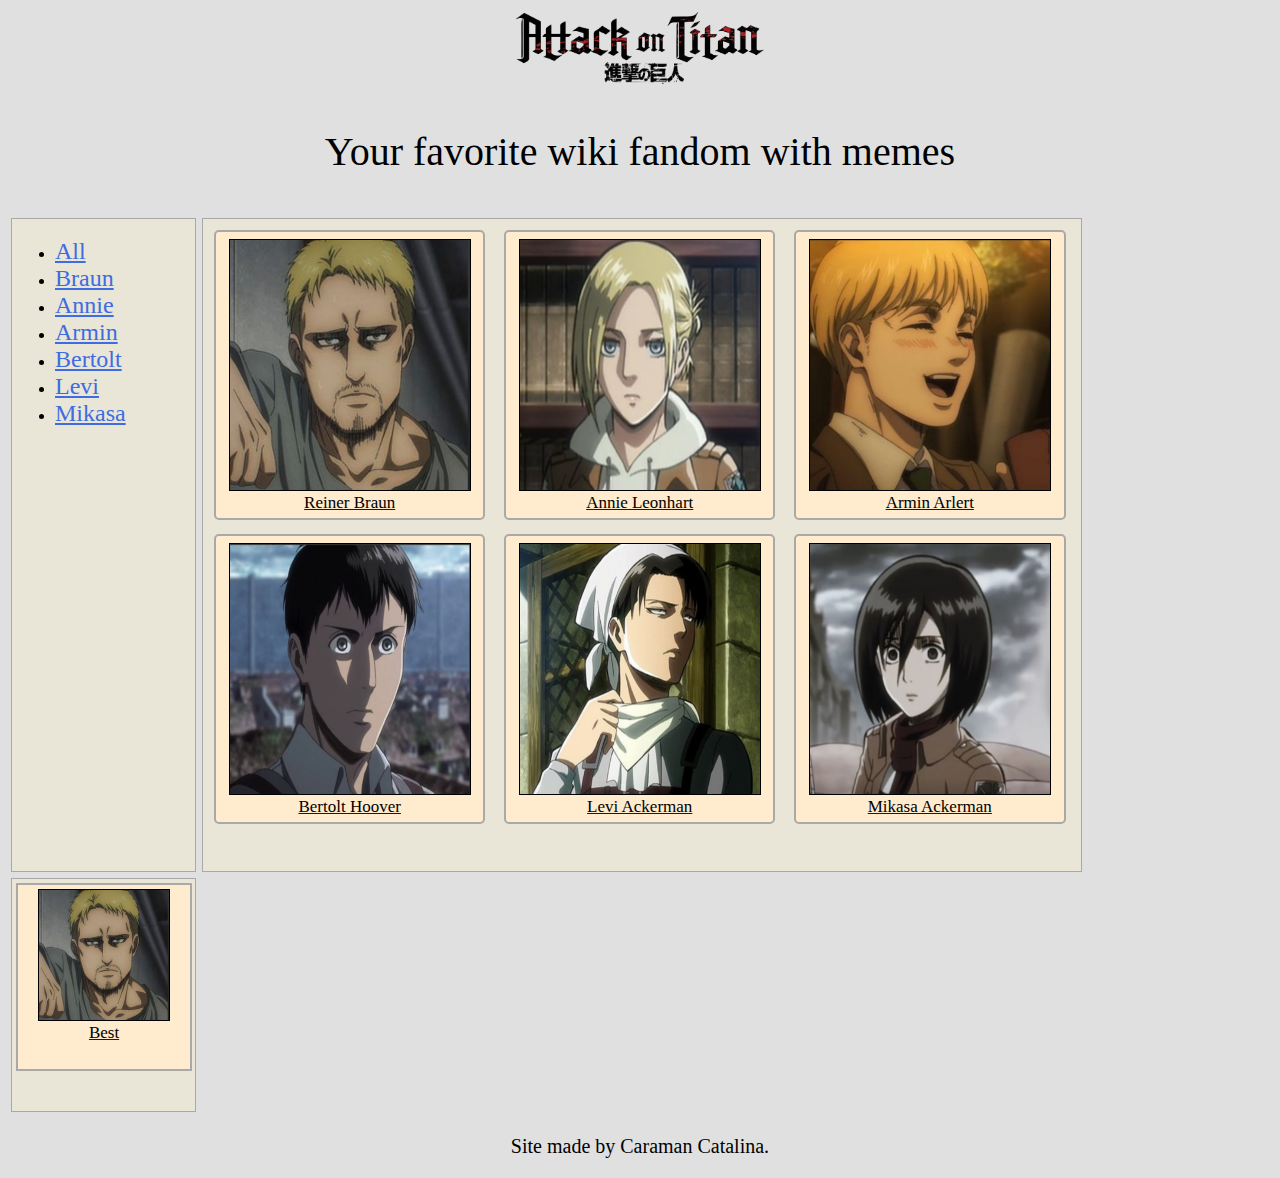
<file: index.html>
<!doctype html>
<html>
    <head>
        <link href="styles.css" rel="stylesheet">
        <meta charset="utf-8">
        <meta name="viewport" content="width=device-width, initial-scale=1">
    </head>
    <body class="site_body">
        <div class="header">
            <img src="imgs/logo.png" class="logo_img">
            <p class="logo_signature">
                Your favorite wiki fandom with memes
            </p>
        </div>
        <div id="main_block" class="content_block">
            <div id="navigation" class="secondary block">
                <ul class="nav">
                    <li class="nav-item">
                        <a class="nav-link active" aria-current="page" href="#">All</a>
                    </li>
                    <li class="nav-item">
                        <a class="nav-link" href="braun.html">Braun</a>
                    </li>
                    <li class="nav-item">
                        <a class="nav-link" href="annie.html">Annie</a>
                    </li>
                    <li class="nav-item">
                        <a class="nav-link" href="armin.html">Armin</a>
                    </li>
                    <li class="nav-item">
                        <a class="nav-link" href="bertolt.html">Bertolt</a>
                    </li>
                    <li class="nav-item">
                        <a class="nav-link" href="levi.html">Levi</a>
                    </li>
                    <li class="nav-item">
                        <a class="nav-link" href="mikasa.html">Mikasa</a>
                    </li>
                  </ul>
            </div>
            <div id="info_block" class="main block">
                <table>
                    <tr>
                        <td class="content_table_cell">
                            <div class="character_container">
                                <a href="braun.html" class="character_name_link">
                                    <img src="imgs/Braun.png" class="character_miniature">
                                </a>
                                <a href="braun.html" class="character_name_link">
                                    <p class="character_name_text">
                                        Reiner Braun
                                    </p>
                                </a>
                            </div>
                        </td>
                        <td class="content_table_cell">
                            <div class="character_container">
                                <a href="annie.html" class="character_name_link">
                                    <img src="imgs/Annie.png" class="character_miniature">
                                </a>
                                <a href="annie.html" class="character_name_link">
                                    <p class="character_name_text">
                                        Annie Leonhart
                                    </p>
                                </a>
                            </div>
                        </td>
                        <td class="content_table_cell">
                            <div class="character_container">
                                <a href="armin.html" class="character_name_link">
                                    <img src="imgs/Armin.png" class="character_miniature">
                                </a>
                                <a href="armin.html" class="character_name_link">
                                    <p class="character_name_text">
                                        Armin Arlert
                                    </p>
                                </a>
                            </div>
                        </td>
                    </tr>
                    <tr>
                        <td class="content_table_cell">
                            <div class="character_container">
                                <a href="bertolt.html" class="character_name_link">
                                    <img src="imgs/Bertolt.png" class="character_miniature">
                                </a>
                                <a href="bertolt.html" class="character_name_link">
                                    <p class="character_name_text">
                                        Bertolt Hoover
                                    </p>
                                </a>
                            </div>
                        </td>                  
                        <td class="content_table_cell">
                            <div class="character_container">
                                <a href="levi.html" class="character_name_link">
                                    <img src="imgs/Levi.png" class="character_miniature">
                                </a>
                                <a href="levi.html" class="character_name_link">
                                    <p class="character_name_text">
                                        Levi Ackerman
                                    </p>
                                </a>
                            </div>
                        </td>
                        <td class="content_table_cell" v>
                            <div class="character_container">
                                <a href="mikasa.html" class="character_name_link">
                                    <img src="imgs/Mikasa.png" class="character_miniature">
                                </a>
                                <a href="mikasa.html" class="character_name_link">
                                    <p class="character_name_text">
                                        Mikasa Ackerman
                                    </p>
                                </a>
                            </div>
                        </td>
                    </tr>
                </table>
                
            </div>
            <div id="top_characters_block" class="secondary block">
                <div class="top_character_container">
                    <a href="braun">
                        <img src="imgs/Braun.png" class="character_xs_miniature">
                    </a>
                    <a href="braun.html" class="character_name_link">
                        <p class="character_name_text">
                            Best
                        </p>
                    </a>
                </div>
            </div>

        </div>
        <div id="footer" >
            <p class="about">
                Site made by Caraman Catalina.
            </p>
        </div>
    </body>
</html>
</file>
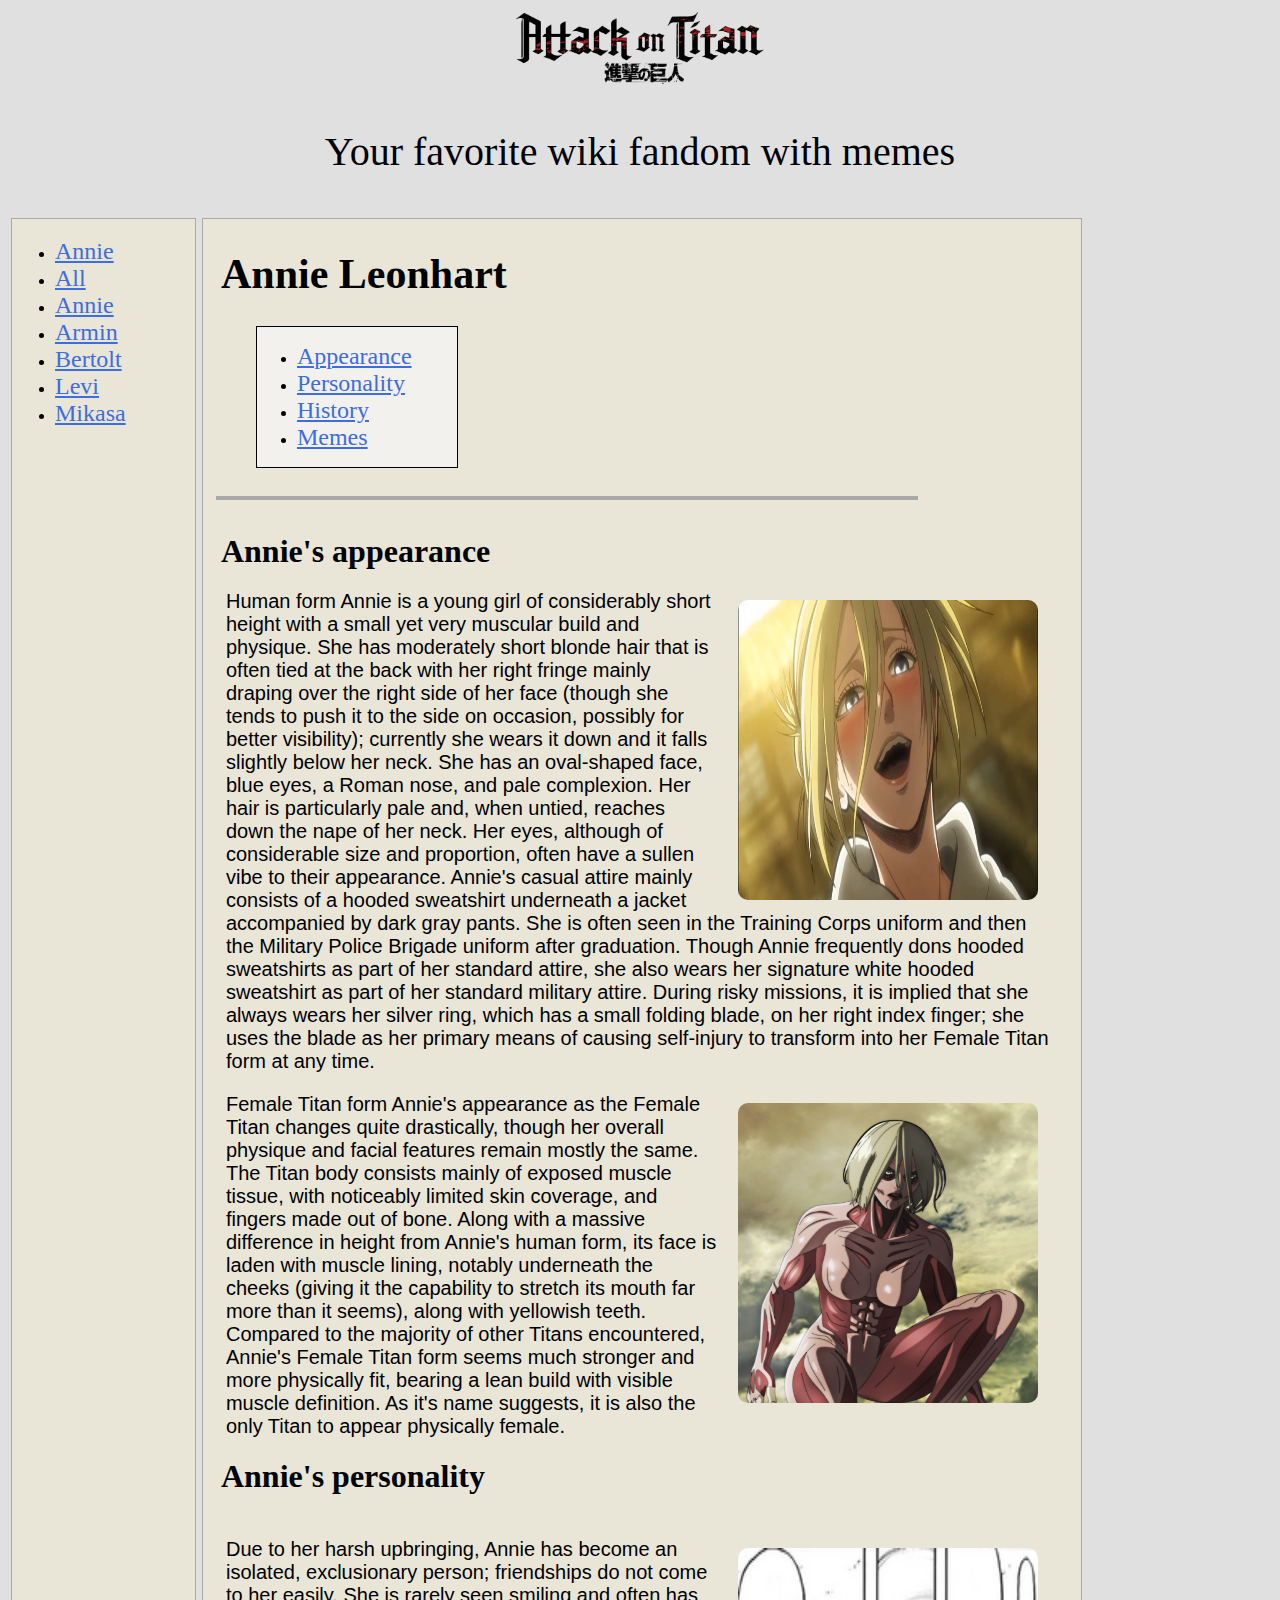
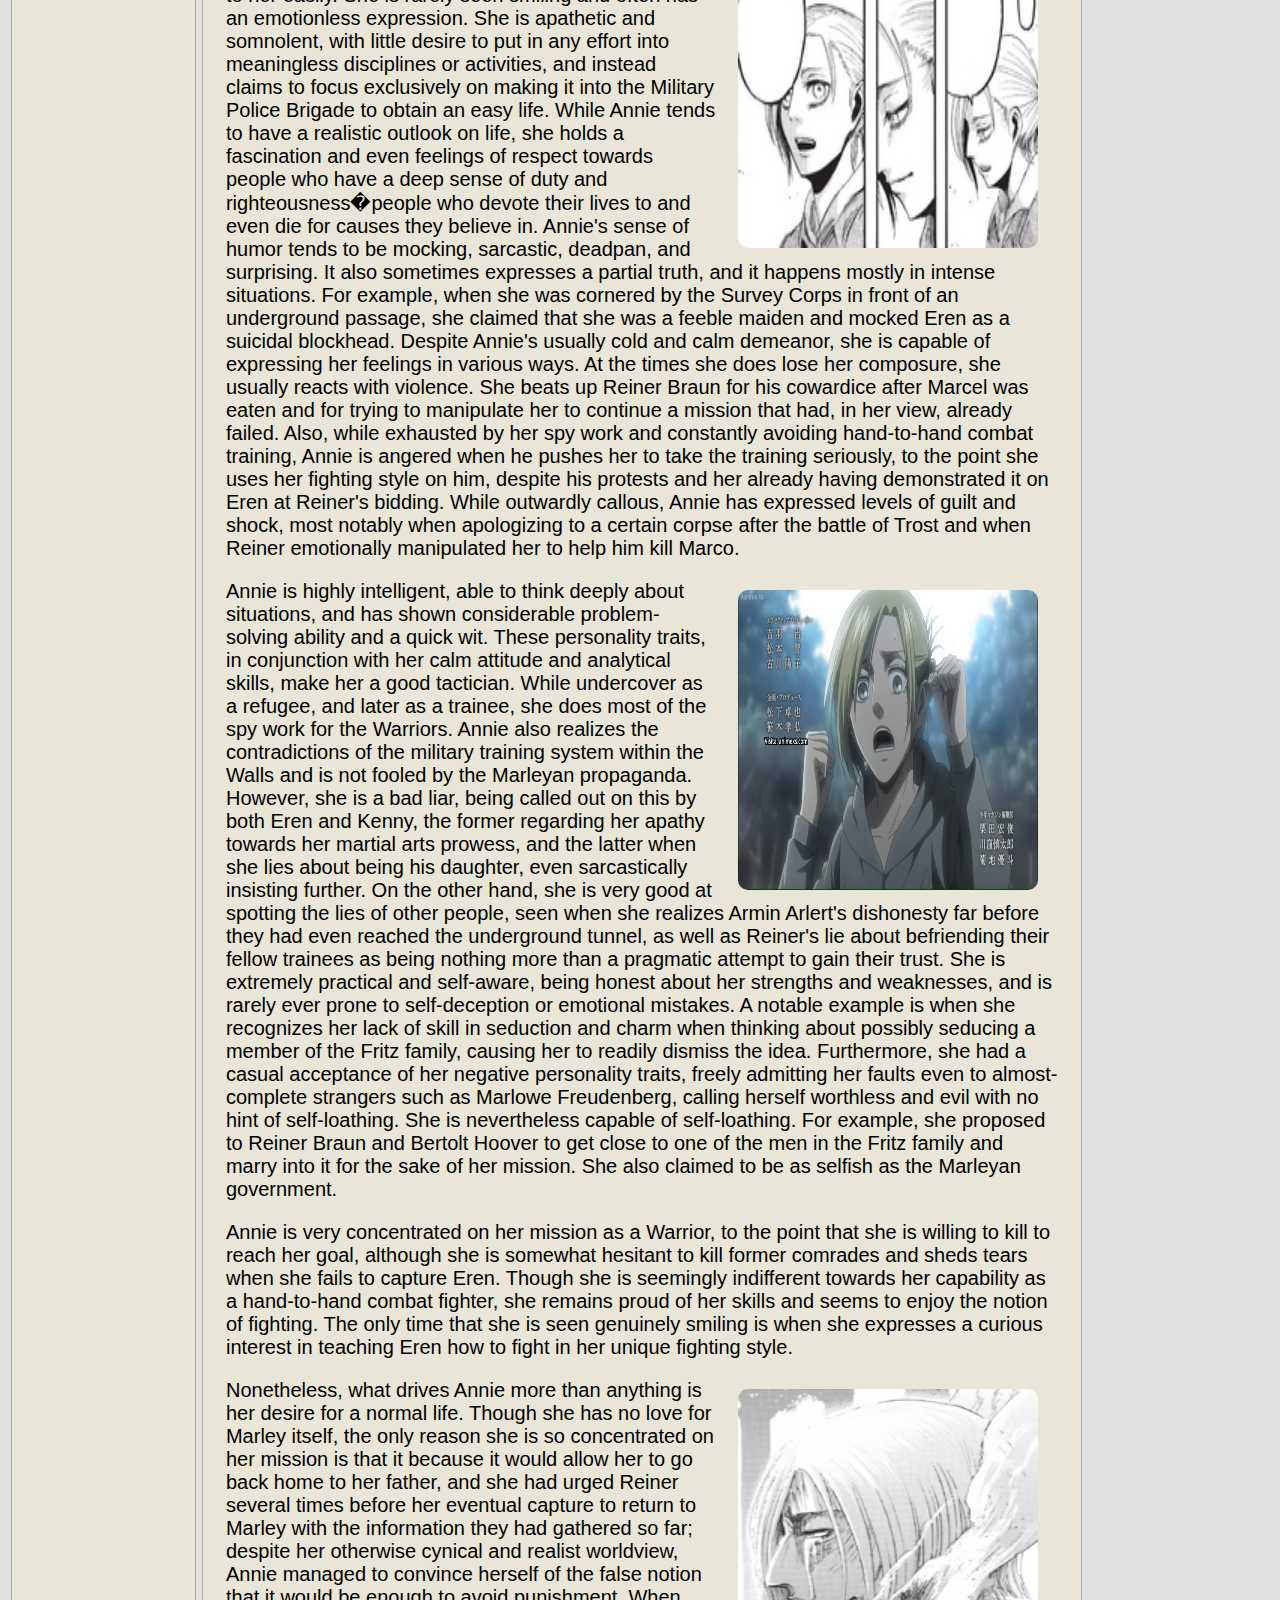
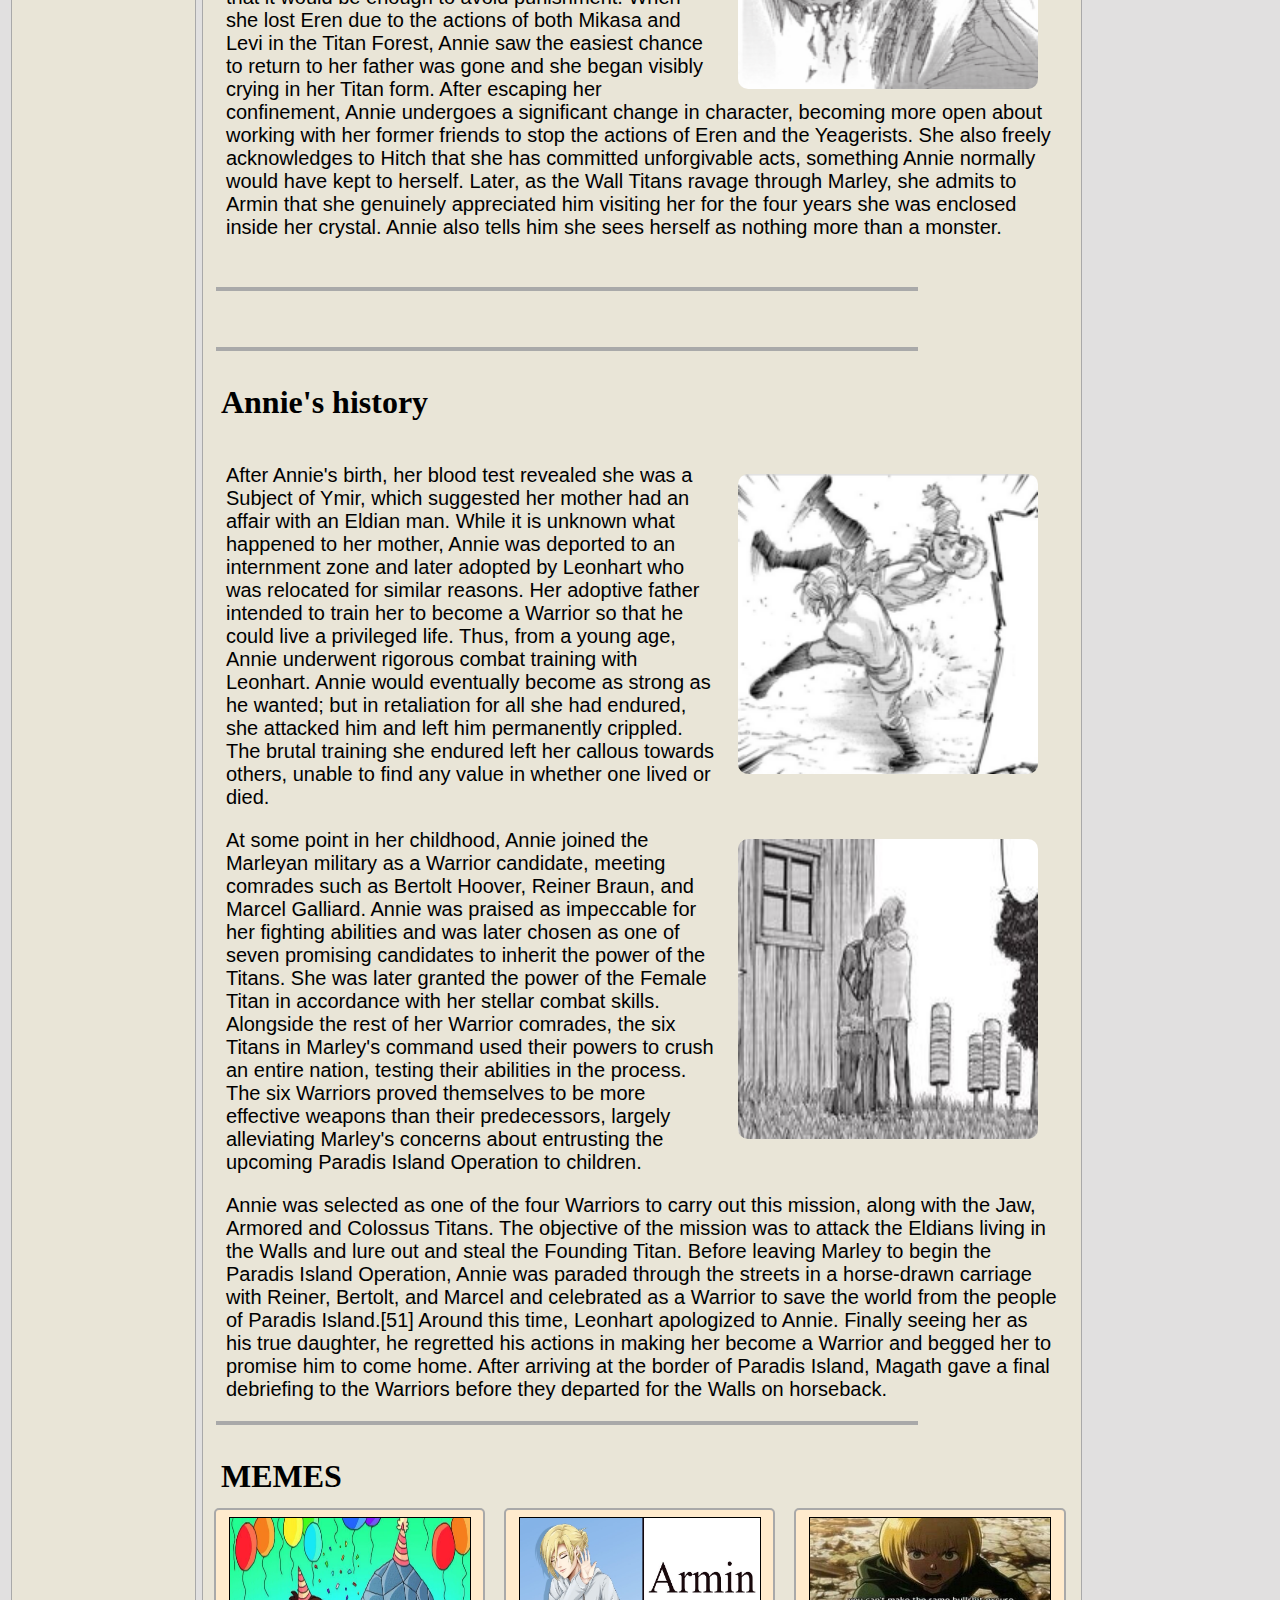
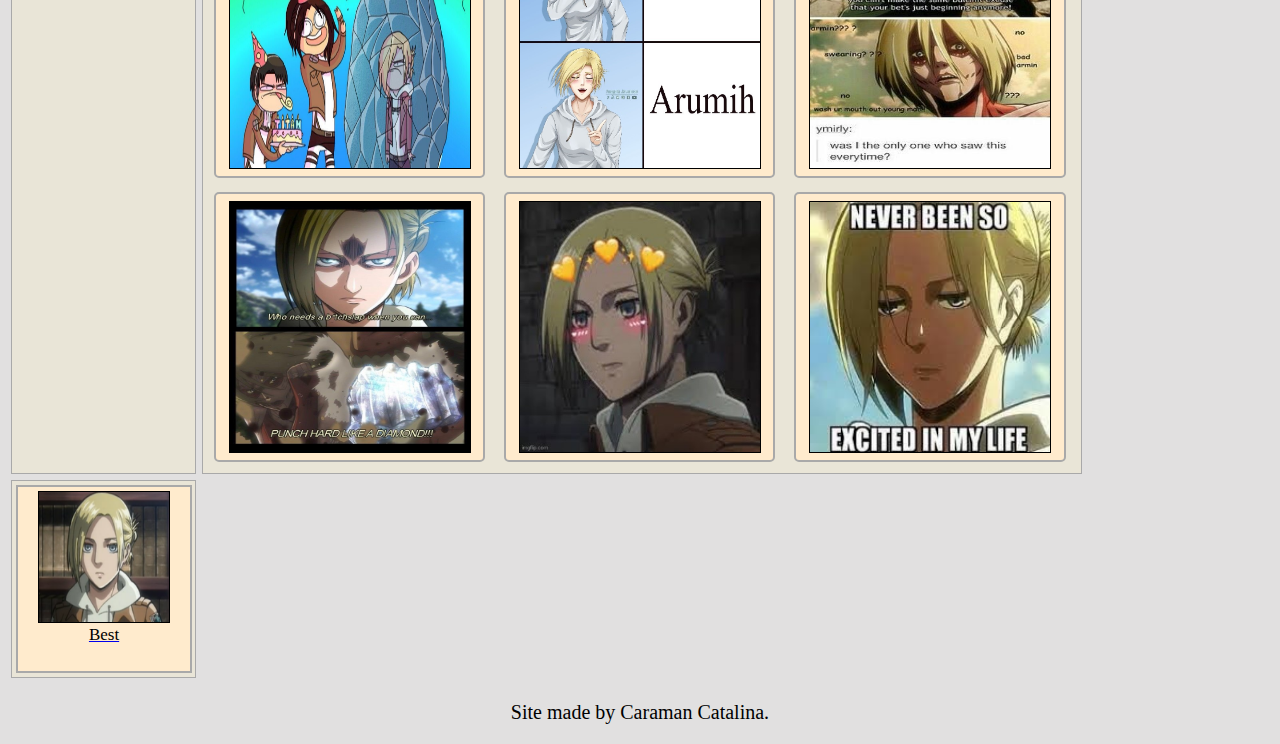
<file: annie.html>
<!doctype html>
<html>
<head>
    <link href="styles.css" rel="stylesheet">
    <meta charset="utf-8">
    <meta name="viewport" content="width=device-width, initial-scale=1">
</head>
<body class="site_body">
    <div class="header">
        <a href="#" class="logo_link">
            <img src="imgs/logo.png" class="logo_img">
        </a>
        <p class="logo_signature">
            Your favorite wiki fandom with memes
        </p>
    </div>
    <div id="main_block" class="content_block">
        <div id="navigation" class="secondary block">
            <ul class="nav">
                <li class="nav-item">
                    <a class="nav-link active" aria-current="page" href="#">Annie</a>                   <!-- ���-->
                </li>
                <li class="nav-item">
                    <a class="nav-link" href="index.html">All</a>
                </li>
                <li class="nav-item">
                    <a class="nav-link" href="annie.html">Annie</a>
                </li>
                <li class="nav-item">
                    <a class="nav-link" href="armin.html">Armin</a>
                </li>
                <li class="nav-item">
                    <a class="nav-link" href="bertolt.html">Bertolt</a>
                </li>
                <li class="nav-item">
                    <a class="nav-link" href="levi.html">Levi</a>
                </li>
                <li class="nav-item">
                    <a class="nav-link" href="mikasa.html">Mikasa</a>
                </li>
            </ul>
        </div>
        <div id="info_block" class="main block">
            <h1 class="character_name_header">
                <!-- ���-->
                Annie Leonhart
            </h1>
            <div id="navigation" class="inner_navigation_block">
                <ul class="nav">
                    <li class="nav-item">
                        <a class="nav-link" href="annie.html#appearance">Appearance</a> <!-- �����-->
                    </li>
                    <li class="nav-item">
                        <a class="nav-link" href="annie.html#personality">Personality</a> <!-- �����-->
                    </li>
                    <li class="nav-item">
                        <a class="nav-link" href="annie.html#history">History</a> <!-- �����-->
                    </li>
                    <li class="nav-item">
                        <a class="nav-link" href="annie.html#memes">Memes</a><!-- ���� �����-->
                    </li>
                </ul>
            </div>
            <br>
            <hr class="chapter_separator">
            <br>
            <h2 id="appearance" class="character_description_header">
                Annie's appearance
            </h2>
            <p class="character_description_text">
                <img src="img/1.jpg" class="intext_image">
                Human form
                Annie is a young girl of considerably short height with a small yet very muscular build and physique. She has moderately short blonde hair that is often tied at the back with her right fringe mainly draping over the right side of her face (though she tends to push it to the side on occasion, possibly for better visibility); currently she wears it down and it falls slightly below her neck. She has an oval-shaped face, blue eyes, a Roman nose, and pale complexion. Her hair is particularly pale and, when untied, reaches down the nape of her neck. Her eyes, although of considerable size and proportion, often have a sullen vibe to their appearance. Annie's casual attire mainly consists of a hooded sweatshirt underneath a jacket accompanied by dark gray pants. She is often seen in the Training Corps uniform and then the Military Police Brigade uniform after graduation. Though Annie frequently dons hooded sweatshirts as part of her standard attire, she also wears her signature white hooded sweatshirt as part of her standard military attire. During risky missions, it is implied that she always wears her silver ring, which has a small folding blade, on her right index finger; she uses the blade as her primary means of causing self-injury to transform into her Female Titan form at any time.

            </p>

            <p class="character_description_text">
                <img src="img/2.jpg" class="intext_image">
                Female Titan form
                Annie's appearance as the Female Titan changes quite drastically, though her overall physique and facial features remain mostly the same. The Titan body consists mainly of exposed muscle tissue, with noticeably limited skin coverage, and fingers made out of bone. Along with a massive difference in height from Annie's human form, its face is laden with muscle lining, notably underneath the cheeks (giving it the capability to stretch its mouth far more than it seems), along with yellowish teeth. Compared to the majority of other Titans encountered, Annie's Female Titan form seems much stronger and more physically fit, bearing a lean build with visible muscle definition. As it's name suggests, it is also the only Titan to appear physically female.
            </p>
            <h2 id="personality" class="character_description_header">
                Annie's personality
            </h2>
            <br>

            <p class="character_description_text">
                <img src="img/4.png" class="intext_image">
                Due to her harsh upbringing, Annie has become an isolated, exclusionary person; friendships do not come to her easily. She is rarely seen smiling and often has an emotionless expression. She is apathetic and somnolent, with little desire to put in any effort into meaningless disciplines or activities, and instead claims to focus exclusively on making it into the Military Police Brigade to obtain an easy life. While Annie tends to have a realistic outlook on life, she holds a fascination and even feelings of respect towards people who have a deep sense of duty and righteousness�people who devote their lives to and even die for causes they believe in.
                Annie's sense of humor tends to be mocking, sarcastic, deadpan, and surprising. It also sometimes expresses a partial truth, and it happens mostly in intense situations. For example, when she was cornered by the Survey Corps in front of an underground passage, she claimed that she was a feeble maiden and mocked Eren as a suicidal blockhead. Despite Annie's usually cold and calm demeanor, she is capable of expressing her feelings in various ways. At the times she does lose her composure, she usually reacts with violence. She beats up Reiner Braun for his cowardice after Marcel was eaten and for trying to manipulate her to continue a mission that had, in her view, already failed. Also, while exhausted by her spy work and constantly avoiding hand-to-hand combat training, Annie is angered when he pushes her to take the training seriously, to the point she uses her fighting style on him, despite his protests and her already having demonstrated it on Eren at Reiner's bidding. While outwardly callous, Annie has expressed levels of guilt and shock, most notably when apologizing to a certain corpse after the battle of Trost and when Reiner emotionally manipulated her to help him kill Marco.

            </p>
            <p class="character_description_text">
                <img src="img/3.jpg" class="intext_image">
                Annie is highly intelligent, able to think deeply about situations, and has shown considerable problem-solving ability and a quick wit. These personality traits, in conjunction with her calm attitude and analytical skills, make her a good tactician. While undercover as a refugee, and later as a trainee, she does most of the spy work for the Warriors. Annie also realizes the contradictions of the military training system within the Walls and is not fooled by the Marleyan propaganda. However, she is a bad liar, being called out on this by both Eren and Kenny, the former regarding her apathy towards her martial arts prowess, and the latter when she lies about being his daughter, even sarcastically insisting further. On the other hand, she is very good at spotting the lies of other people, seen when she realizes Armin Arlert's dishonesty far before they had even reached the underground tunnel, as well as Reiner's lie about befriending their fellow trainees as being nothing more than a pragmatic attempt to gain their trust.
                She is extremely practical and self-aware, being honest about her strengths and weaknesses, and is rarely ever prone to self-deception or emotional mistakes. A notable example is when she recognizes her lack of skill in seduction and charm when thinking about possibly seducing a member of the Fritz family, causing her to readily dismiss the idea. Furthermore, she had a casual acceptance of her negative personality traits, freely admitting her faults even to almost-complete strangers such as Marlowe Freudenberg, calling herself worthless and evil with no hint of self-loathing. She is nevertheless capable of self-loathing. For example, she proposed to Reiner Braun and Bertolt Hoover to get close to one of the men in the Fritz family and marry into it for the sake of her mission. She also claimed to be as selfish as the Marleyan government.

            </p>

            <p class="character_description_text">
               
                Annie is very concentrated on her mission as a Warrior, to the point that she is willing to kill to reach her goal, although she is somewhat hesitant to kill former comrades and sheds tears when she fails to capture Eren. Though she is seemingly indifferent towards her capability as a hand-to-hand combat fighter, she remains proud of her skills and seems to enjoy the notion of fighting. The only time that she is seen genuinely smiling is when she expresses a curious interest in teaching Eren how to fight in her unique fighting style.

            </p>

            <p class="character_description_text">
                <img src="img/hu.png" class="intext_image">
                Nonetheless, what drives Annie more than anything is her desire for a normal life. Though she has no love for Marley itself, the only reason she is so concentrated on her mission is that it because it would allow her to go back home to her father, and she had urged Reiner several times before her eventual capture to return to Marley with the information they had gathered so far; despite her otherwise cynical and realist worldview, Annie managed to convince herself of the false notion that it would be enough to avoid punishment. When she lost Eren due to the actions of both Mikasa and Levi in the Titan Forest, Annie saw the easiest chance to return to her father was gone and she began visibly crying in her Titan form.
                After escaping her confinement, Annie undergoes a significant change in character, becoming more open about working with her former friends to stop the actions of Eren and the Yeagerists. She also freely acknowledges to Hitch that she has committed unforgivable acts, something Annie normally would have kept to herself. Later, as the Wall Titans ravage through Marley, she admits to Armin that she genuinely appreciated him visiting her for the four years she was enclosed inside her crystal. Annie also tells him she sees herself as nothing more than a monster.

            </p>
            <br>
            <hr class="chapter_separator">
            <br>
            <br>
            <hr class="chapter_separator">
            <br>
            <h2 id="history" class="character_description_header">
                Annie's history
            </h2>
            <br>
            <p class="character_description_text">
                <img src="img/re.png" class="intext_image">
                After Annie's birth, her blood test revealed she was a Subject of Ymir, which suggested her mother had an affair with an Eldian man. While it is unknown what happened to her mother, Annie was deported to an internment zone and later adopted by Leonhart who was relocated for similar reasons. Her adoptive father intended to train her to become a Warrior so that he could live a privileged life. Thus, from a young age, Annie underwent rigorous combat training with Leonhart. Annie would eventually become as strong as he wanted; but in retaliation for all she had endured, she attacked him and left him permanently crippled. The brutal training she endured left her callous towards others, unable to find any value in whether one lived or died.
            </p>

            <p class="character_description_text">
                <img src="img/re1.jpg" class="intext_image">
                At some point in her childhood, Annie joined the Marleyan military as a Warrior candidate, meeting comrades such as Bertolt Hoover, Reiner Braun, and Marcel Galliard. Annie was praised as impeccable for her fighting abilities and was later chosen as one of seven promising candidates to inherit the power of the Titans. She was later granted the power of the Female Titan in accordance with her stellar combat skills.
                Alongside the rest of her Warrior comrades, the six Titans in Marley's command used their powers to crush an entire nation, testing their abilities in the process. The six Warriors proved themselves to be more effective weapons than their predecessors, largely alleviating Marley's concerns about entrusting the upcoming Paradis Island Operation to children.

            </p>
            <p class="character_description_text">

                Annie was selected as one of the four Warriors to carry out this mission, along with the Jaw, Armored and Colossus Titans. The objective of the mission was to attack the Eldians living in the Walls and lure out and steal the Founding Titan. Before leaving Marley to begin the Paradis Island Operation, Annie was paraded through the streets in a horse-drawn carriage with Reiner, Bertolt, and Marcel and celebrated as a Warrior to save the world from the people of Paradis Island.[51] Around this time, Leonhart apologized to Annie. Finally seeing her as his true daughter, he regretted his actions in making her become a Warrior and begged her to promise him to come home.
                After arriving at the border of Paradis Island, Magath gave a final debriefing to the Warriors before they departed for the Walls on horseback.

            </p>

            <hr class="chapter_separator">
            <br>
            <h2 id="memes" class="character_description_header">
                MEMES
            </h2>
            <table>
                <tr>
                    <td class="content_table_cell">
                        <div class="character_container">

                            <img src="img/h1.jpg" class="character_miniature"><!-- ����� ������-->

                        </div>
                    </td>
                    <td class="content_table_cell">
                        <div class="character_container">

                            <img src="img/h2.jpg" class="character_miniature">

                        </div>
                    </td>
                    <td class="content_table_cell">
                        <div class="character_container">

                            <img src="img/h3.jpg" class="character_miniature">

                        </div>
                    </td>
                </tr>
                <tr>
                    <td class="content_table_cell">
                        <div class="character_container">

                            <img src="img/h4.jpg" class="character_miniature">

                        </div>
                    </td>
                    <td class="content_table_cell">
                        <div class="character_container">

                            <img src="img/h5.jpg" class="character_miniature">

                        </div>
                    </td>
                    <td class="content_table_cell">
                        <div class="character_container">

                            <img src="img/h6.jpg" class="character_miniature">

                        </div>
                    </td>
                </tr>
            </table>
        </div>
        <div id="top_characters_block" class="secondary block">
            <div class="top_character_container">

                <img src="imgs/Annie.png" class="character_xs_miniature">

                <a href="annie.html" class="character_name_link">
                    <p class="character_name_text">
                        Best
                    </p>
                </a>
            </div>
        </div>

    </div>
    <div id="footer">
        <p class="about">
            Site made by Caraman Catalina.
        </p>
    </div>
</body>
</html>
</file>
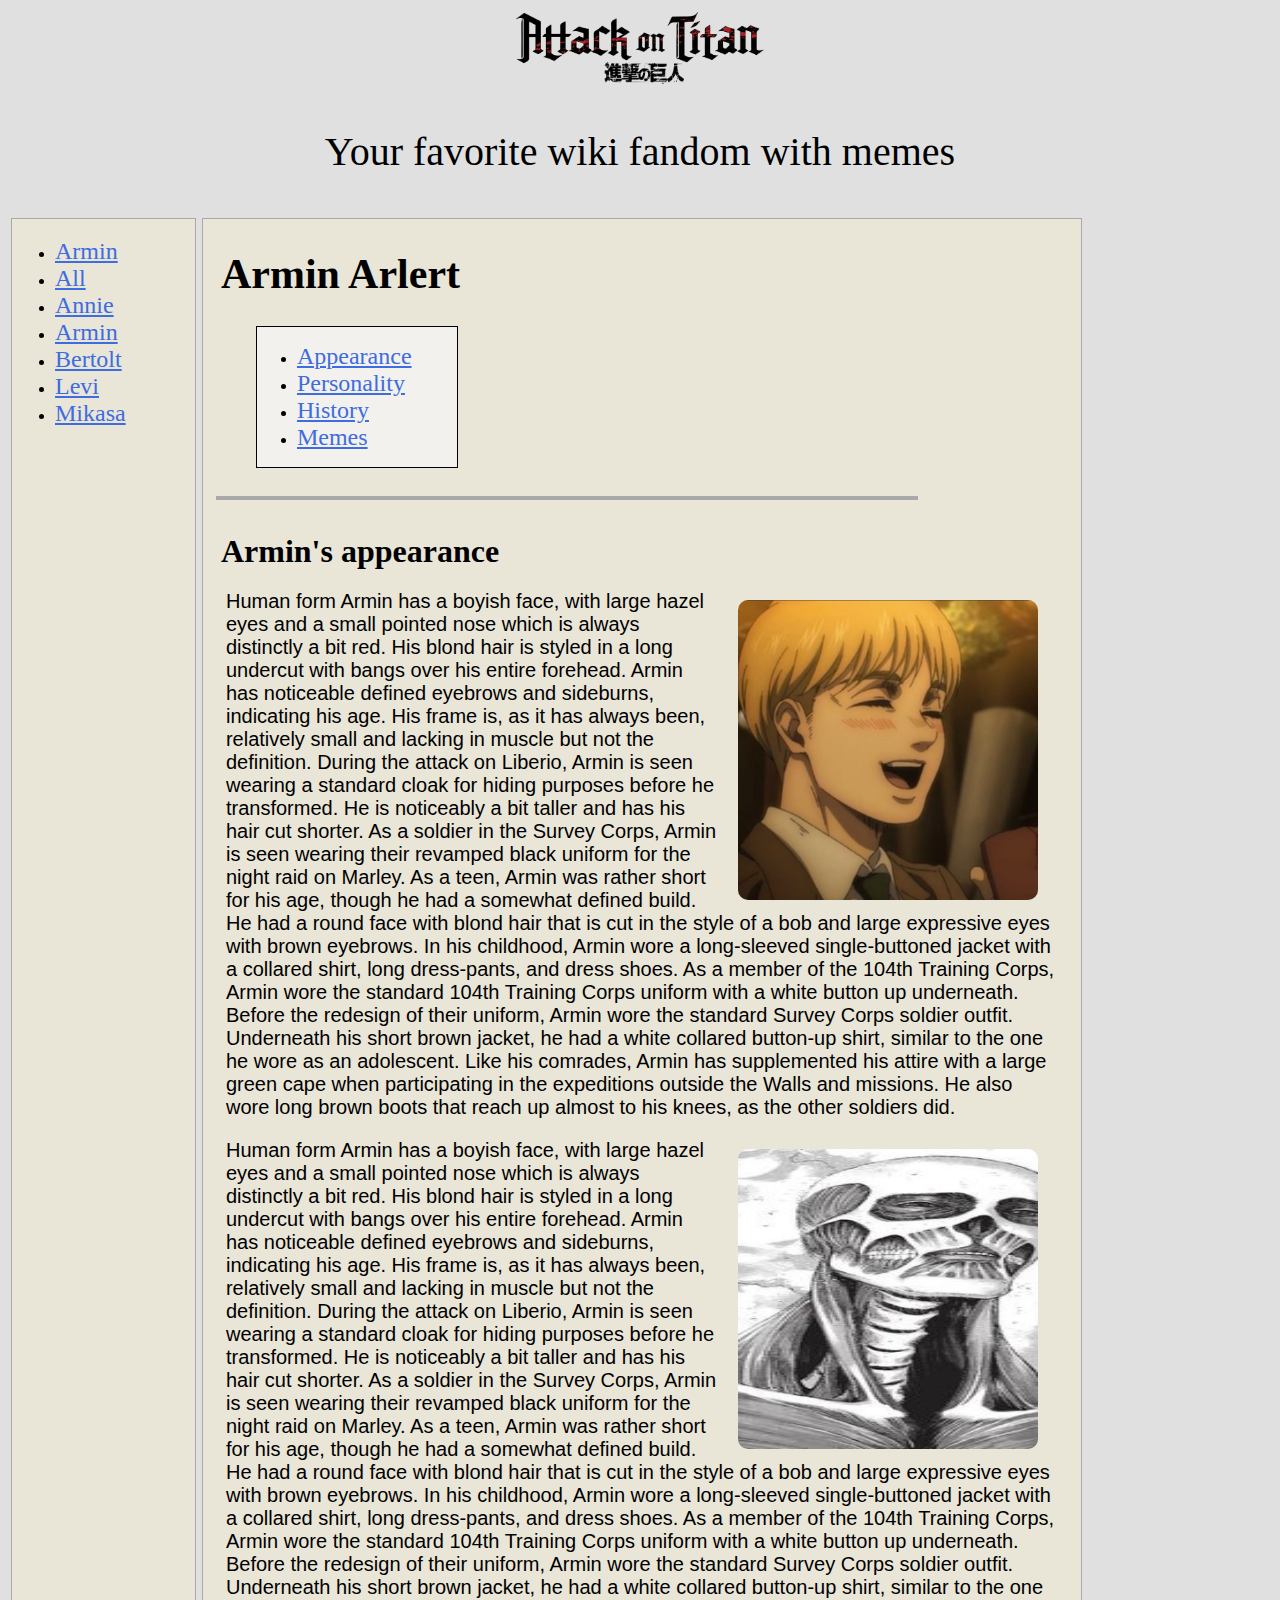
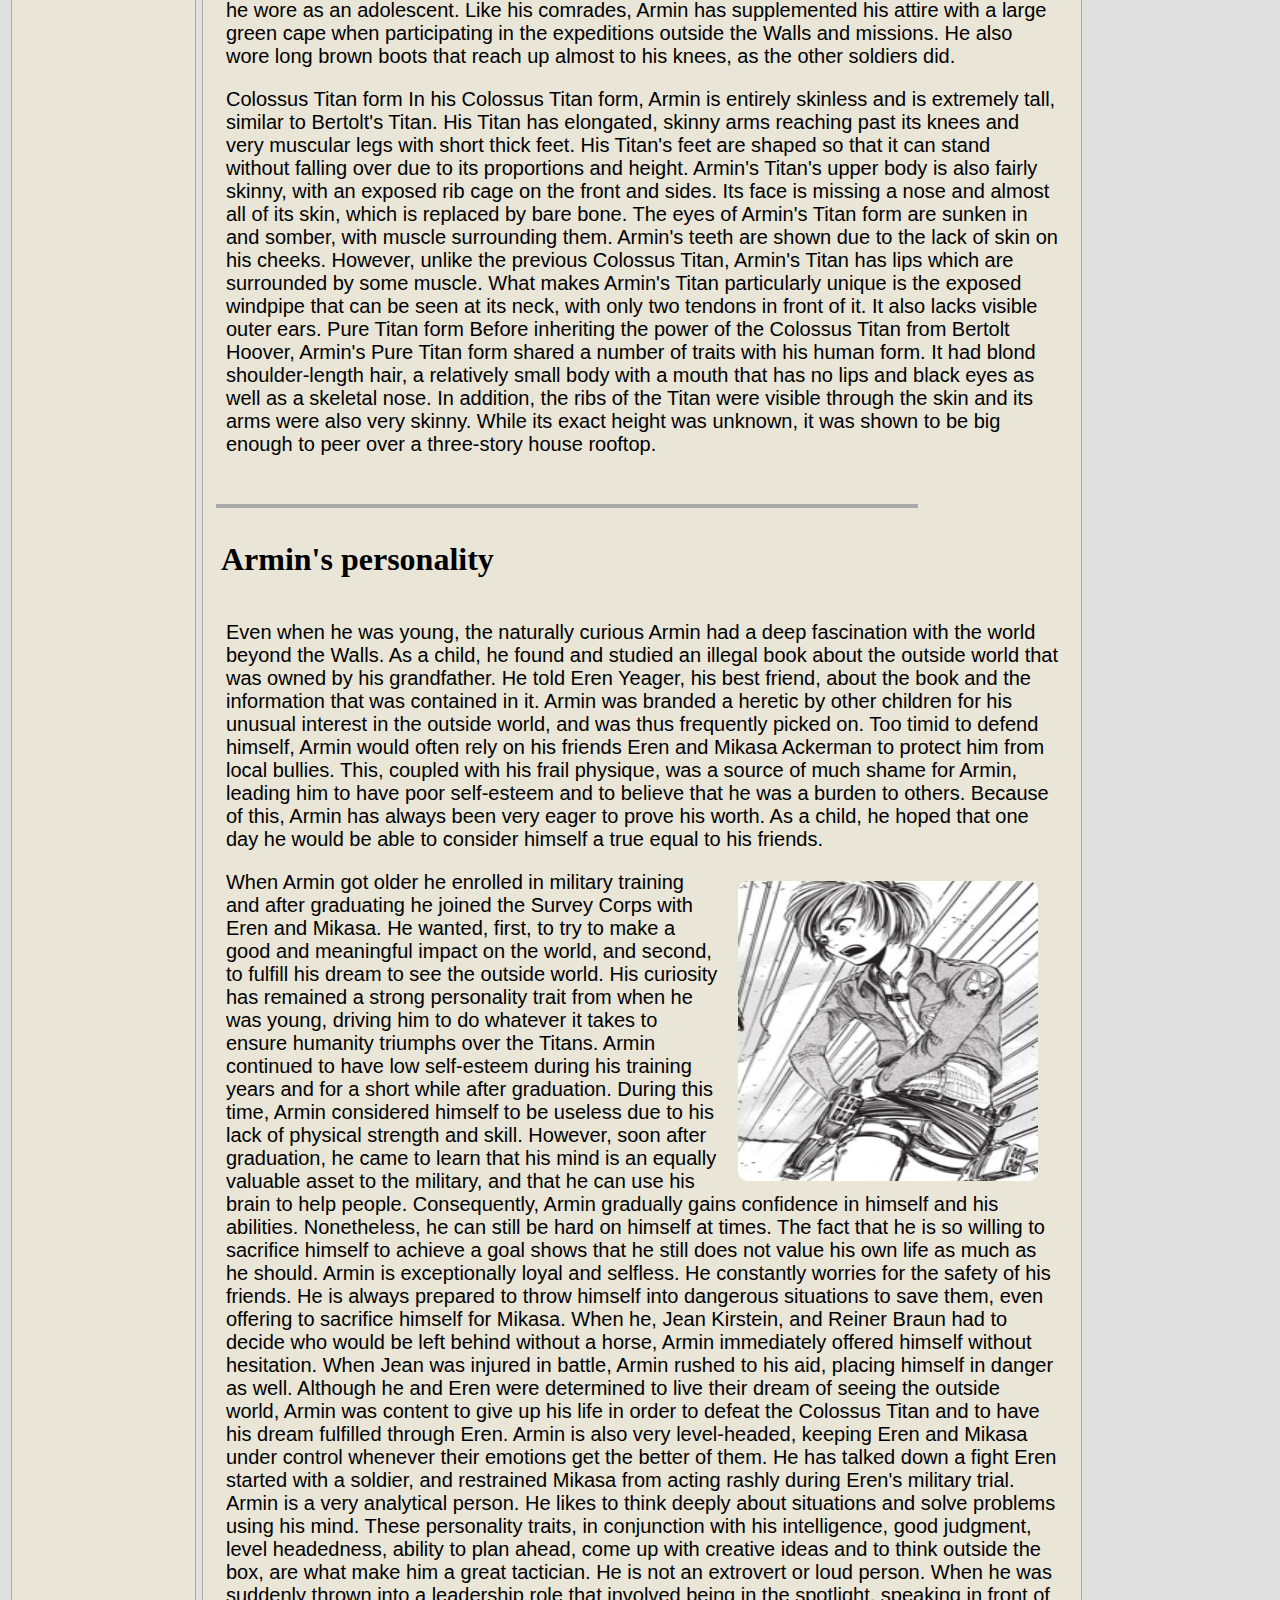
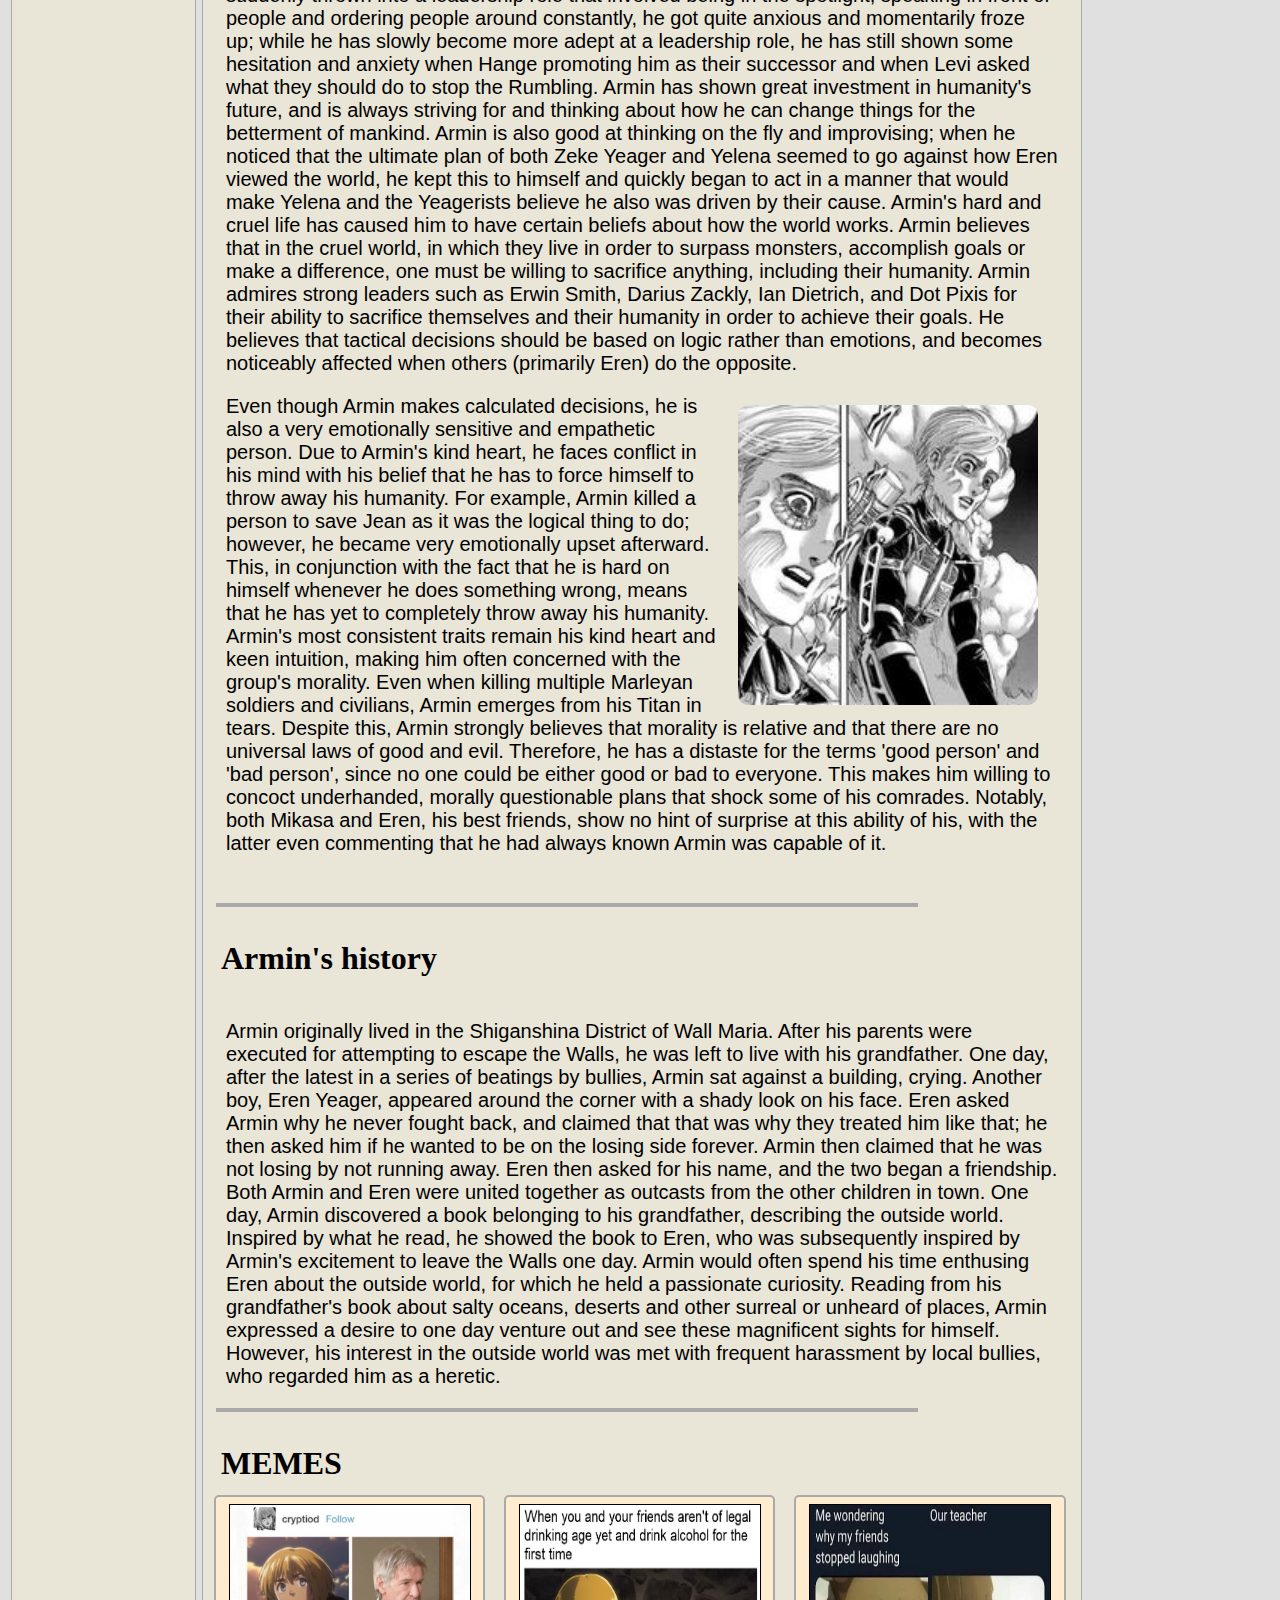
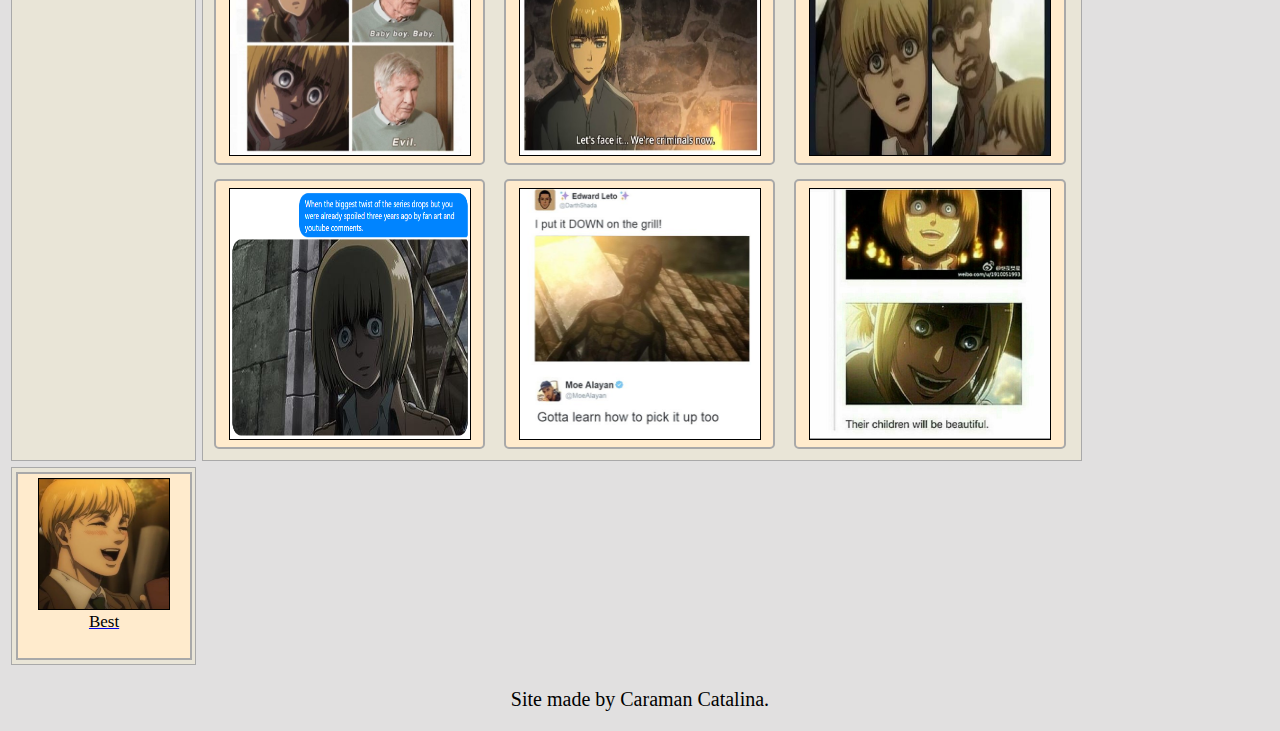
<file: armin.html>
<!doctype html>
<html>
<head>
    <link href="styles.css" rel="stylesheet">
    <meta charset="utf-8">
    <meta name="viewport" content="width=device-width, initial-scale=1">
</head>
<body class="site_body">
    <div class="header">
        <a href="#" class="logo_link">
            <img src="imgs/logo.png" class="logo_img">
        </a>
        <p class="logo_signature">
            Your favorite wiki fandom with memes
        </p>
    </div>
    <div id="main_block" class="content_block">
        <div id="navigation" class="secondary block">
            <ul class="nav">
                <li class="nav-item">
                    <a class="nav-link active" aria-current="page" href="#">Armin</a>                   <!-- ���-->
                </li>
                <li class="nav-item">
                    <a class="nav-link" href="index.html">All</a>
                </li>
                <li class="nav-item">
                    <a class="nav-link" href="annie.html">Annie</a>
                </li>
                <li class="nav-item">
                    <a class="nav-link" href="armin.html">Armin</a>
                </li>
                <li class="nav-item">
                    <a class="nav-link" href="bertolt.html">Bertolt</a>
                </li>
                <li class="nav-item">
                    <a class="nav-link" href="levi.html">Levi</a>
                </li>
                <li class="nav-item">
                    <a class="nav-link" href="mikasa.html">Mikasa</a>
                </li>
            </ul>
        </div>
        <div id="info_block" class="main block">
            <h1 class="character_name_header">
                Armin Arlert
            </h1>
            <div id="navigation" class="inner_navigation_block">
                <ul class="nav">
                    <li class="nav-item">
                        <a class="nav-link" href="armin.html#appearance">Appearance</a> <!-- �����-->
                    </li>
                    <li class="nav-item">
                        <a class="nav-link" href="armin.html#personality">Personality</a> <!-- �����-->
                    </li>
                    <li class="nav-item">
                        <a class="nav-link" href="armin.html#history">History</a> <!-- �����-->
                    </li>
                    <li class="nav-item">
                        <a class="nav-link" href="armin.html#memes">Memes</a><!-- ���� �����-->
                    </li>
                </ul>
            </div>
            <br>
            <hr class="chapter_separator">
            <br>
            <h2 id="appearance" class="character_description_header">
                Armin's appearance
            </h2>
            <p class="character_description_text">
                <img src="imgs/Armin.png" class="intext_image">
                Human form
                Armin has a boyish face, with large hazel eyes and a small pointed nose which is always distinctly a bit red. His blond hair is styled in a long undercut with bangs over his entire forehead. Armin has noticeable defined eyebrows and sideburns, indicating his age. His frame is, as it has always been, relatively small and lacking in muscle but not the definition. During the attack on Liberio, Armin is seen wearing a standard cloak for hiding purposes before he transformed. He is noticeably a bit taller and has his hair cut shorter.
                As a soldier in the Survey Corps, Armin is seen wearing their revamped black uniform for the night raid on Marley.
                As a teen, Armin was rather short for his age, though he had a somewhat defined build. He had a round face with blond hair that is cut in the style of a bob and large expressive eyes with brown eyebrows.
                In his childhood, Armin wore a long-sleeved single-buttoned jacket with a collared shirt, long dress-pants, and dress shoes. As a member of the 104th Training Corps, Armin wore the standard 104th Training Corps uniform with a white button up underneath.
                Before the redesign of their uniform, Armin wore the standard Survey Corps soldier outfit. Underneath his short brown jacket, he had a white collared button-up shirt, similar to the one he wore as an adolescent. Like his comrades, Armin has supplemented his attire with a large green cape when participating in the expeditions outside the Walls and missions. He also wore long brown boots that reach up almost to his knees, as the other soldiers did.

            </p>

            <p class="character_description_text">
                <img src="img/col.jpg" class="intext_image">
                Human form
                Armin has a boyish face, with large hazel eyes and a small pointed nose which is always distinctly a bit red. His blond hair is styled in a long undercut with bangs over his entire forehead. Armin has noticeable defined eyebrows and sideburns, indicating his age. His frame is, as it has always been, relatively small and lacking in muscle but not the definition. During the attack on Liberio, Armin is seen wearing a standard cloak for hiding purposes before he transformed. He is noticeably a bit taller and has his hair cut shorter.
                As a soldier in the Survey Corps, Armin is seen wearing their revamped black uniform for the night raid on Marley.
                As a teen, Armin was rather short for his age, though he had a somewhat defined build. He had a round face with blond hair that is cut in the style of a bob and large expressive eyes with brown eyebrows.
                In his childhood, Armin wore a long-sleeved single-buttoned jacket with a collared shirt, long dress-pants, and dress shoes. As a member of the 104th Training Corps, Armin wore the standard 104th Training Corps uniform with a white button up underneath.
                Before the redesign of their uniform, Armin wore the standard Survey Corps soldier outfit. Underneath his short brown jacket, he had a white collared button-up shirt, similar to the one he wore as an adolescent. Like his comrades, Armin has supplemented his attire with a large green cape when participating in the expeditions outside the Walls and missions. He also wore long brown boots that reach up almost to his knees, as the other soldiers did.

            </p>
            <p class="character_description_text">
                Colossus Titan form
                In his Colossus Titan form, Armin is entirely skinless and is extremely tall, similar to Bertolt's Titan. His Titan has elongated, skinny arms reaching past its knees and very muscular legs with short thick feet. His Titan's feet are shaped so that it can stand without falling over due to its proportions and height. Armin's Titan's upper body is also fairly skinny, with an exposed rib cage on the front and sides. Its face is missing a nose and almost all of its skin, which is replaced by bare bone. The eyes of Armin's Titan form are sunken in and somber, with muscle surrounding them. Armin's teeth are shown due to the lack of skin on his cheeks. However, unlike the previous Colossus Titan, Armin's Titan has lips which are surrounded by some muscle. What makes Armin's Titan particularly unique is the exposed windpipe that can be seen at its neck, with only two tendons in front of it. It also lacks visible outer ears.
                Pure Titan form
                Before inheriting the power of the Colossus Titan from Bertolt Hoover, Armin's Pure Titan form shared a number of traits with his human form. It had blond shoulder-length hair, a relatively small body with a mouth that has no lips and black eyes as well as a skeletal nose. In addition, the ribs of the Titan were visible through the skin and its arms were also very skinny. While its exact height was unknown, it was shown to be big enough to peer over a three-story house rooftop.

            </p>
            <br>
            <hr class="chapter_separator">
            <br>
            <h2 id="personality" class="character_description_header">
                Armin's personality
            </h2>
            <br>

            <p class="character_description_text">
                Even when he was young, the naturally curious Armin had a deep fascination with the world beyond the Walls. As a child, he found and studied an illegal book about the outside world that was owned by his grandfather. He told Eren Yeager, his best friend, about the book and the information that was contained in it. Armin was branded a heretic by other children for his unusual interest in the outside world, and was thus frequently picked on. Too timid to defend himself, Armin would often rely on his friends Eren and Mikasa Ackerman to protect him from local bullies. This, coupled with his frail physique, was a source of much shame for Armin, leading him to have poor self-esteem and to believe that he was a burden to others. Because of this, Armin has always been very eager to prove his worth. As a child, he hoped that one day he would be able to consider himself a true equal to his friends.
            </p>
            <p class="character_description_text">
                <img src="img/col1.png" class="intext_image">
                When Armin got older he enrolled in military training and after graduating he joined the Survey Corps with Eren and Mikasa. He wanted, first, to try to make a good and meaningful impact on the world, and second, to fulfill his dream to see the outside world. His curiosity has remained a strong personality trait from when he was young, driving him to do whatever it takes to ensure humanity triumphs over the Titans.
                Armin continued to have low self-esteem during his training years and for a short while after graduation. During this time, Armin considered himself to be useless due to his lack of physical strength and skill. However, soon after graduation, he came to learn that his mind is an equally valuable asset to the military, and that he can use his brain to help people. Consequently, Armin gradually gains confidence in himself and his abilities. Nonetheless, he can still be hard on himself at times. The fact that he is so willing to sacrifice himself to achieve a goal shows that he still does not value his own life as much as he should.
                Armin is exceptionally loyal and selfless. He constantly worries for the safety of his friends. He is always prepared to throw himself into dangerous situations to save them, even offering to sacrifice himself for Mikasa. When he, Jean Kirstein, and Reiner Braun had to decide who would be left behind without a horse, Armin immediately offered himself without hesitation. When Jean was injured in battle, Armin rushed to his aid, placing himself in danger as well. Although he and Eren were determined to live their dream of seeing the outside world, Armin was content to give up his life in order to defeat the Colossus Titan and to have his dream fulfilled through Eren. Armin is also very level-headed, keeping Eren and Mikasa under control whenever their emotions get the better of them. He has talked down a fight Eren started with a soldier, and restrained Mikasa from acting rashly during Eren's military trial.
                Armin is a very analytical person. He likes to think deeply about situations and solve problems using his mind. These personality traits, in conjunction with his intelligence, good judgment, level headedness, ability to plan ahead, come up with creative ideas and to think outside the box, are what make him a great tactician. He is not an extrovert or loud person. When he was suddenly thrown into a leadership role that involved being in the spotlight, speaking in front of people and ordering people around constantly, he got quite anxious and momentarily froze up; while he has slowly become more adept at a leadership role, he has still shown some hesitation and anxiety when Hange promoting him as their successor and when Levi asked what they should do to stop the Rumbling. Armin has shown great investment in humanity's future, and is always striving for and thinking about how he can change things for the betterment of mankind. Armin is also good at thinking on the fly and improvising; when he noticed that the ultimate plan of both Zeke Yeager and Yelena seemed to go against how Eren viewed the world, he kept this to himself and quickly began to act in a manner that would make Yelena and the Yeagerists believe he also was driven by their cause.
                Armin's hard and cruel life has caused him to have certain beliefs about how the world works. Armin believes that in the cruel world, in which they live in order to surpass monsters, accomplish goals or make a difference, one must be willing to sacrifice anything, including their humanity. Armin admires strong leaders such as Erwin Smith, Darius Zackly, Ian Dietrich, and Dot Pixis for their ability to sacrifice themselves and their humanity in order to achieve their goals. He believes that tactical decisions should be based on logic rather than emotions, and becomes noticeably affected when others (primarily Eren) do the opposite.

            </p>

            <p class="character_description_text">
                <img src="img/col2.jpg" class="intext_image">
                Even though Armin makes calculated decisions, he is also a very emotionally sensitive and empathetic person. Due to Armin's kind heart, he faces conflict in his mind with his belief that he has to force himself to throw away his humanity. For example, Armin killed a person to save Jean as it was the logical thing to do; however, he became very emotionally upset afterward. This, in conjunction with the fact that he is hard on himself whenever he does something wrong, means that he has yet to completely throw away his humanity. Armin's most consistent traits remain his kind heart and keen intuition, making him often concerned with the group's morality. Even when killing multiple Marleyan soldiers and civilians, Armin emerges from his Titan in tears.
                Despite this, Armin strongly believes that morality is relative and that there are no universal laws of good and evil. Therefore, he has a distaste for the terms 'good person' and 'bad person', since no one could be either good or bad to everyone. This makes him willing to concoct underhanded, morally questionable plans that shock some of his comrades. Notably, both Mikasa and Eren, his best friends, show no hint of surprise at this ability of his, with the latter even commenting that he had always known Armin was capable of it.

            </p>
            <br>
            <hr class="chapter_separator">
            <br>
            <h2 id="history" class="character_description_header">
                Armin's history
            </h2>
            <br>
            <p class="character_description_text">
                Armin originally lived in the Shiganshina District of Wall Maria. After his parents were executed for attempting to escape the Walls, he was left to live with his grandfather.
                One day, after the latest in a series of beatings by bullies, Armin sat against a building, crying. Another boy, Eren Yeager, appeared around the corner with a shady look on his face. Eren asked Armin why he never fought back, and claimed that that was why they treated him like that; he then asked him if he wanted to be on the losing side forever. Armin then claimed that he was not losing by not running away. Eren then asked for his name, and the two began a friendship. Both Armin and Eren were united together as outcasts from the other children in town. One day, Armin discovered a book belonging to his grandfather, describing the outside world. Inspired by what he read, he showed the book to Eren, who was subsequently inspired by Armin's excitement to leave the Walls one day. Armin would often spend his time enthusing Eren about the outside world, for which he held a passionate curiosity. Reading from his grandfather's book about salty oceans, deserts and other surreal or unheard of places, Armin expressed a desire to one day venture out and see these magnificent sights for himself. However, his interest in the outside world was met with frequent harassment by local bullies, who regarded him as a heretic.

            </p>
            <hr class="chapter_separator">
            <br>
            <h2 id="memes" class="character_description_header">
                MEMES
            </h2>
            <table>
                <tr>
                    <td class="content_table_cell">
                        <div class="character_container">

                            <img src="img/ar5.jpg" class="character_miniature"><!-- ����� ������-->

                        </div>
                    </td>
                    <td class="content_table_cell">
                        <div class="character_container">

                            <img src="img/ar.jpg" class="character_miniature">

                        </div>
                    </td>
                    <td class="content_table_cell">
                        <div class="character_container">

                            <img src="img/ar1.jpg" class="character_miniature">

                        </div>
                    </td>
                </tr>
                <tr>
                    <td class="content_table_cell">
                        <div class="character_container">

                            <img src="img/ar2.png" class="character_miniature">

                        </div>
                    </td>
                    <td class="content_table_cell">
                        <div class="character_container">

                            <img src="img/ar3.jpg" class="character_miniature">

                        </div>
                    </td>
                    <td class="content_table_cell">
                        <div class="character_container">

                            <img src="img/ar4.jpg" class="character_miniature">

                        </div>
                    </td>
                </tr>
            </table>
        </div>
        <div id="top_characters_block" class="secondary block">
            <div class="top_character_container">

                <img src="imgs/Armin.png" class="character_xs_miniature">

                <a href="armin.html" class="character_name_link">
                    <p class="character_name_text">
                        Best
                    </p>
                </a>
            </div>
        </div>

    </div>
    <div id="footer">
        <p class="about">
            Site made by Caraman Catalina.
        </p>
    </div>
</body>
</html>
</file>
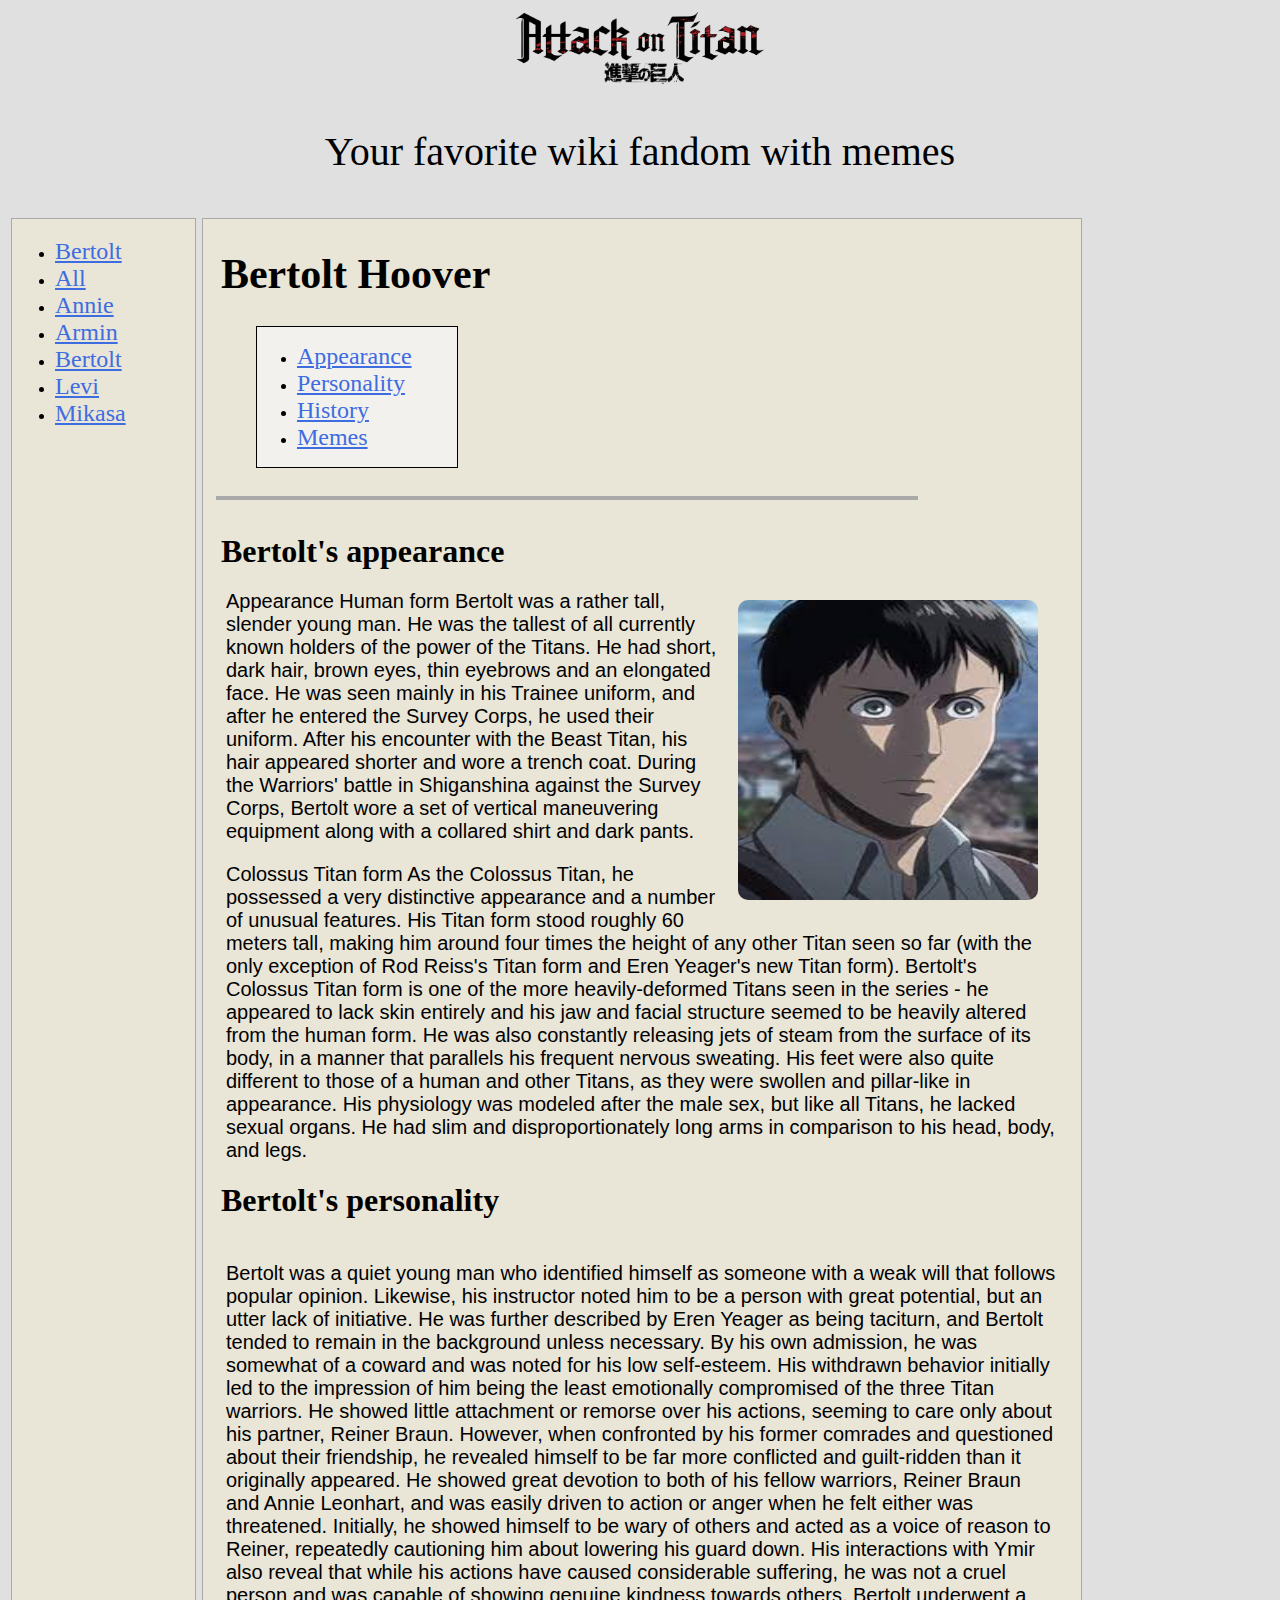
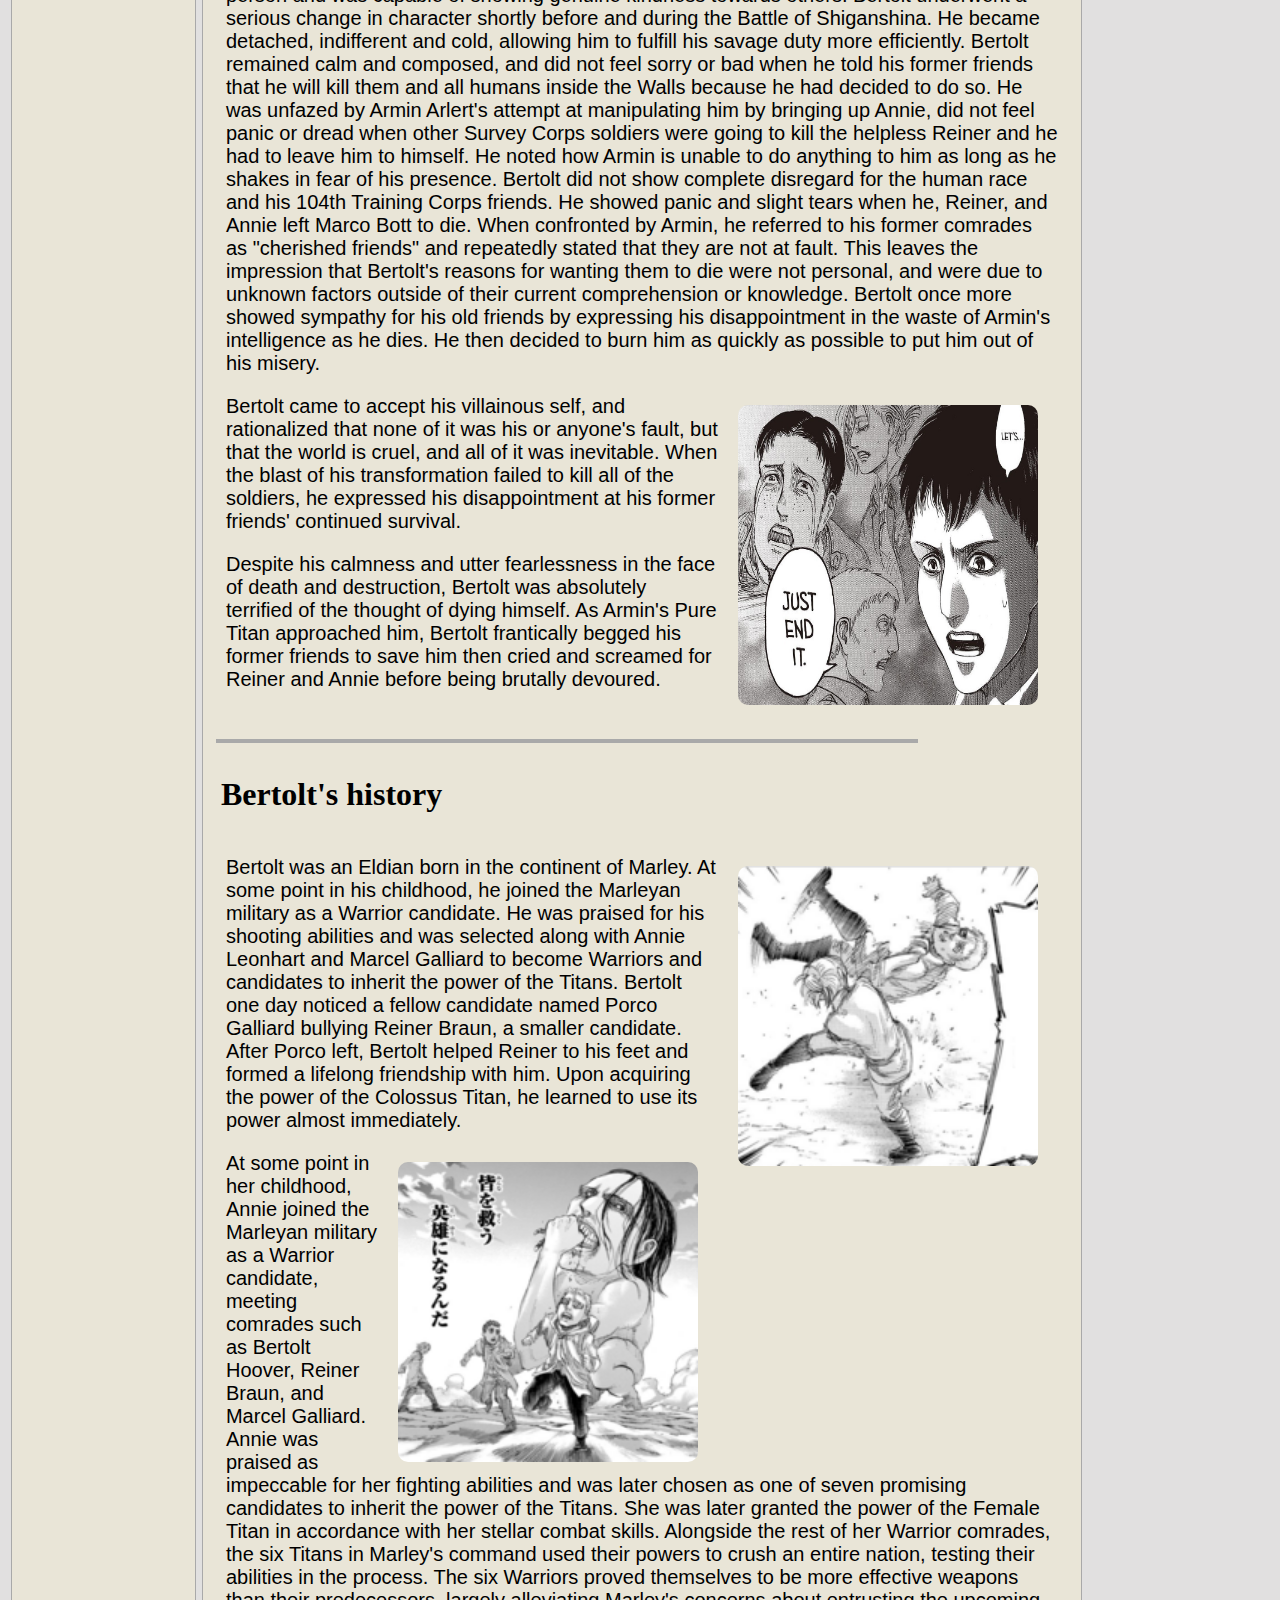
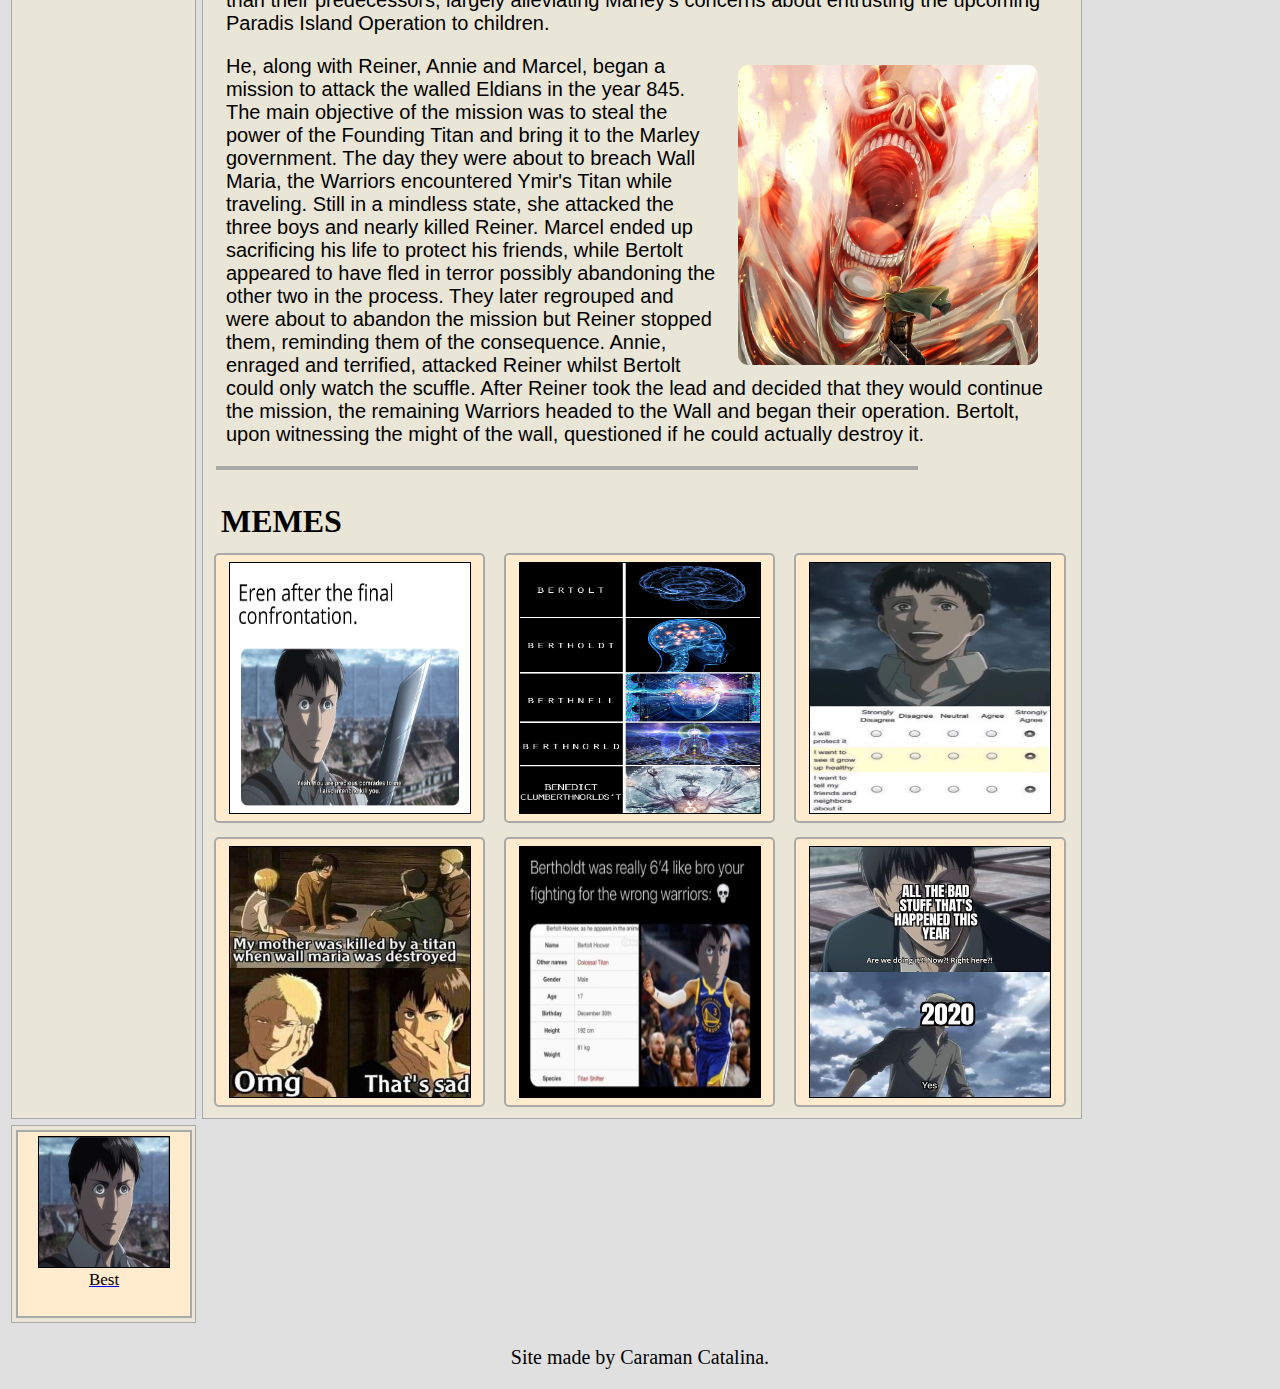
<file: bertolt.html>
<!doctype html>
<html>
<head>
    <link href="styles.css" rel="stylesheet">
    <meta charset="utf-8">
    <meta name="viewport" content="width=device-width, initial-scale=1">
</head>
<body class="site_body">
    <div class="header">
        <a href="#" class="logo_link">
            <img src="imgs/logo.png" class="logo_img">
        </a>
        <p class="logo_signature">
            Your favorite wiki fandom with memes
        </p>
    </div>
    <div id="main_block" class="content_block">
        <div id="navigation" class="secondary block">
            <ul class="nav">
                <li class="nav-item">
                    <a class="nav-link active" aria-current="page" href="#">Bertolt</a>                   <!-- ���-->
                </li>
                <li class="nav-item">
                    <a class="nav-link" href="index.html">All</a>
                </li>
                <li class="nav-item">
                    <a class="nav-link" href="annie.html">Annie</a>
                </li>
                <li class="nav-item">
                    <a class="nav-link" href="armin.html">Armin</a>
                </li>
                <li class="nav-item">
                    <a class="nav-link" href="bertolt.html">Bertolt</a>
                </li>
                <li class="nav-item">
                    <a class="nav-link" href="levi.html">Levi</a>
                </li>
                <li class="nav-item">
                    <a class="nav-link" href="mikasa.html">Mikasa</a>
                </li>
            </ul>
        </div>
        <div id="info_block" class="main block">
            <h1 class="character_name_header">
                <!-- ���-->
                Bertolt Hoover
            </h1>
            <div id="navigation" class="inner_navigation_block">
                <ul class="nav">
                    <li class="nav-item">
                        <a class="nav-link" href="bertolt.html#appearance">Appearance</a> <!-- �����-->
                    </li>
                    <li class="nav-item">
                        <a class="nav-link" href="bertolt.html#personality">Personality</a> <!-- �����-->
                    </li>
                    <li class="nav-item">
                        <a class="nav-link" href="bertolt.html#history">History</a> <!-- �����-->
                    </li>
                    <li class="nav-item">
                        <a class="nav-link" href="bertolt.html#memes">Memes</a><!-- ���� �����-->
                    </li>
                </ul>
            </div>
            <br>
            <hr class="chapter_separator">
            <br>
            <h2 id="appearance" class="character_description_header">
                Bertolt's appearance
            </h2>
            <p class="character_description_text">
                <img src="img/be.jpg" class="intext_image">
                Appearance
                Human form
                Bertolt was a rather tall, slender young man. He was the tallest of all currently known holders of the power of the Titans. He had short, dark hair, brown eyes, thin eyebrows and an elongated face. He was seen mainly in his Trainee uniform, and after he entered the Survey Corps, he used their uniform. After his encounter with the Beast Titan, his hair appeared shorter and wore a trench coat. During the Warriors' battle in Shiganshina against the Survey Corps, Bertolt wore a set of vertical maneuvering equipment along with a collared shirt and dark pants.

            </p>

            <p class="character_description_text">
                
                Colossus Titan form
                As the Colossus Titan, he possessed a very distinctive appearance and a number of unusual features. His Titan form stood roughly 60 meters tall, making him around four times the height of any other Titan seen so far (with the only exception of Rod Reiss's Titan form and Eren Yeager's new Titan form).
                Bertolt's Colossus Titan form is one of the more heavily-deformed Titans seen in the series - he appeared to lack skin entirely and his jaw and facial structure seemed to be heavily altered from the human form. He was also constantly releasing jets of steam from the surface of its body, in a manner that parallels his frequent nervous sweating. His feet were also quite different to those of a human and other Titans, as they were swollen and pillar-like in appearance. His physiology was modeled after the male sex, but like all Titans, he lacked sexual organs. He had slim and disproportionately long arms in comparison to his head, body, and legs.
                </p>
                <h2 id="personality" class="character_description_header">
                    Bertolt's personality
                </h2>
                <br>

                <p class="character_description_text">
                    Bertolt was a quiet young man who identified himself as someone with a weak will that follows popular opinion. Likewise, his instructor noted him to be a person with great potential, but an utter lack of initiative. He was further described by Eren Yeager as being taciturn, and Bertolt tended to remain in the background unless necessary. By his own admission, he was somewhat of a coward and was noted for his low self-esteem.
                    His withdrawn behavior initially led to the impression of him being the least emotionally compromised of the three Titan warriors. He showed little attachment or remorse over his actions, seeming to care only about his partner, Reiner Braun. However, when confronted by his former comrades and questioned about their friendship, he revealed himself to be far more conflicted and guilt-ridden than it originally appeared.
                    He showed great devotion to both of his fellow warriors, Reiner Braun and Annie Leonhart, and was easily driven to action or anger when he felt either was threatened. Initially, he showed himself to be wary of others and acted as a voice of reason to Reiner, repeatedly cautioning him about lowering his guard down. His interactions with Ymir also reveal that while his actions have caused considerable suffering, he was not a cruel person and was capable of showing genuine kindness towards others.
                    Bertolt underwent a serious change in character shortly before and during the Battle of Shiganshina. He became detached, indifferent and cold, allowing him to fulfill his savage duty more efficiently. Bertolt remained calm and composed, and did not feel sorry or bad when he told his former friends that he will kill them and all humans inside the Walls because he had decided to do so. He was unfazed by Armin Arlert's attempt at manipulating him by bringing up Annie, did not feel panic or dread when other Survey Corps soldiers were going to kill the helpless Reiner and he had to leave him to himself. He noted how Armin is unable to do anything to him as long as he shakes in fear of his presence.
                    Bertolt did not show complete disregard for the human race and his 104th Training Corps friends. He showed panic and slight tears when he, Reiner, and Annie left Marco Bott to die. When confronted by Armin, he referred to his former comrades as "cherished friends" and repeatedly stated that they are not at fault. This leaves the impression that Bertolt's reasons for wanting them to die were not personal, and were due to unknown factors outside of their current comprehension or knowledge. Bertolt once more showed sympathy for his old friends by expressing his disappointment in the waste of Armin's intelligence as he dies. He then decided to burn him as quickly as possible to put him out of his misery.
                </p>
                <p class="character_description_text">
                    <img src="img/be2.jpg" class="intext_image">
                    Bertolt came to accept his villainous self, and rationalized that none of it was his or anyone's fault, but that the world is cruel, and all of it was inevitable. When the blast of his transformation failed to kill all of the soldiers, he expressed his disappointment at his former friends' continued survival.
                </p>

                <p class="character_description_text">
                    Despite his calmness and utter fearlessness in the face of death and destruction, Bertolt was absolutely terrified of the thought of dying himself. As Armin's Pure Titan approached him, Bertolt frantically begged his former friends to save him then cried and screamed for Reiner and Annie before being brutally devoured.
                </p>
            <br>
            <hr class="chapter_separator">
            <br>
            <h2 id="history" class="character_description_header">
                Bertolt's history
            </h2>
            <br>
            <p class="character_description_text">
                <img src="img/re.png" class="intext_image">
                Bertolt was an Eldian born in the continent of Marley. At some point in his childhood, he joined the Marleyan military as a Warrior candidate. He was praised for his shooting abilities and was selected along with Annie Leonhart and Marcel Galliard to become Warriors and candidates to inherit the power of the Titans. Bertolt one day noticed a fellow candidate named Porco Galliard bullying Reiner Braun, a smaller candidate. After Porco left, Bertolt helped Reiner to his feet and formed a lifelong friendship with him. Upon acquiring the power of the Colossus Titan, he learned to use its power almost immediately.
            </p>
            <p class="character_description_text">
                <img src="img/be3.png" class="intext_image">
                At some point in her childhood, Annie joined the Marleyan military as a Warrior candidate, meeting comrades such as Bertolt Hoover, Reiner Braun, and Marcel Galliard. Annie was praised as impeccable for her fighting abilities and was later chosen as one of seven promising candidates to inherit the power of the Titans. She was later granted the power of the Female Titan in accordance with her stellar combat skills.
                Alongside the rest of her Warrior comrades, the six Titans in Marley's command used their powers to crush an entire nation, testing their abilities in the process. The six Warriors proved themselves to be more effective weapons than their predecessors, largely alleviating Marley's concerns about entrusting the upcoming Paradis Island Operation to children.
            </p>
            <p class="character_description_text">
                <img src="img/be1.jpg" class="intext_image">
                He, along with Reiner, Annie and Marcel, began a mission to attack the walled Eldians in the year 845. The main objective of the mission was to steal the power of the Founding Titan and bring it to the Marley government. The day they were about to breach Wall Maria, the Warriors encountered Ymir's Titan while traveling. Still in a mindless state, she attacked the three boys and nearly killed Reiner. Marcel ended up sacrificing his life to protect his friends, while Bertolt appeared to have fled in terror possibly abandoning the other two in the process.
                They later regrouped and were about to abandon the mission but Reiner stopped them, reminding them of the consequence. Annie, enraged and terrified, attacked Reiner whilst Bertolt could only watch the scuffle. After Reiner took the lead and decided that they would continue the mission, the remaining Warriors headed to the Wall and began their operation. Bertolt, upon witnessing the might of the wall, questioned if he could actually destroy it.
            </p>
            <hr class="chapter_separator">
            <br>
            <h2 id="memes" class="character_description_header">
                MEMES
            </h2>
            <table>
                <tr>
                    <td class="content_table_cell">
                        <div class="character_container">

                            <img src="img/ber.jpg" class="character_miniature"><!-- ����� ������-->

                        </div>
                    </td>
                    <td class="content_table_cell">
                        <div class="character_container">

                            <img src="img/ber.png" class="character_miniature">

                        </div>
                    </td>
                    <td class="content_table_cell">
                        <div class="character_container">

                            <img src="img/ber1.jpg" class="character_miniature">

                        </div>
                    </td>
                </tr>
                <tr>
                    <td class="content_table_cell">
                        <div class="character_container">

                            <img src="img/ber2.jpg" class="character_miniature">

                        </div>
                    </td>
                    <td class="content_table_cell">
                        <div class="character_container">

                            <img src="img/ber3.jpg" class="character_miniature">

                        </div>
                    </td>
                    <td class="content_table_cell">
                        <div class="character_container">

                            <img src="img/ber4.jpg" class="character_miniature">

                        </div>
                    </td>
                </tr>
            </table>
        </div>
        <div id="top_characters_block" class="secondary block">
            <div class="top_character_container">

                <img src="imgs/Bertolt.png" class="character_xs_miniature">

                <a href="bertolt.html" class="character_name_link">
                    <p class="character_name_text">
                        Best
                    </p>
                </a>
            </div>
        </div>

    </div>
    <div id="footer">
        <p class="about">
            Site made by Caraman Catalina.
        </p>
    </div>
</body>
</html>
</file>
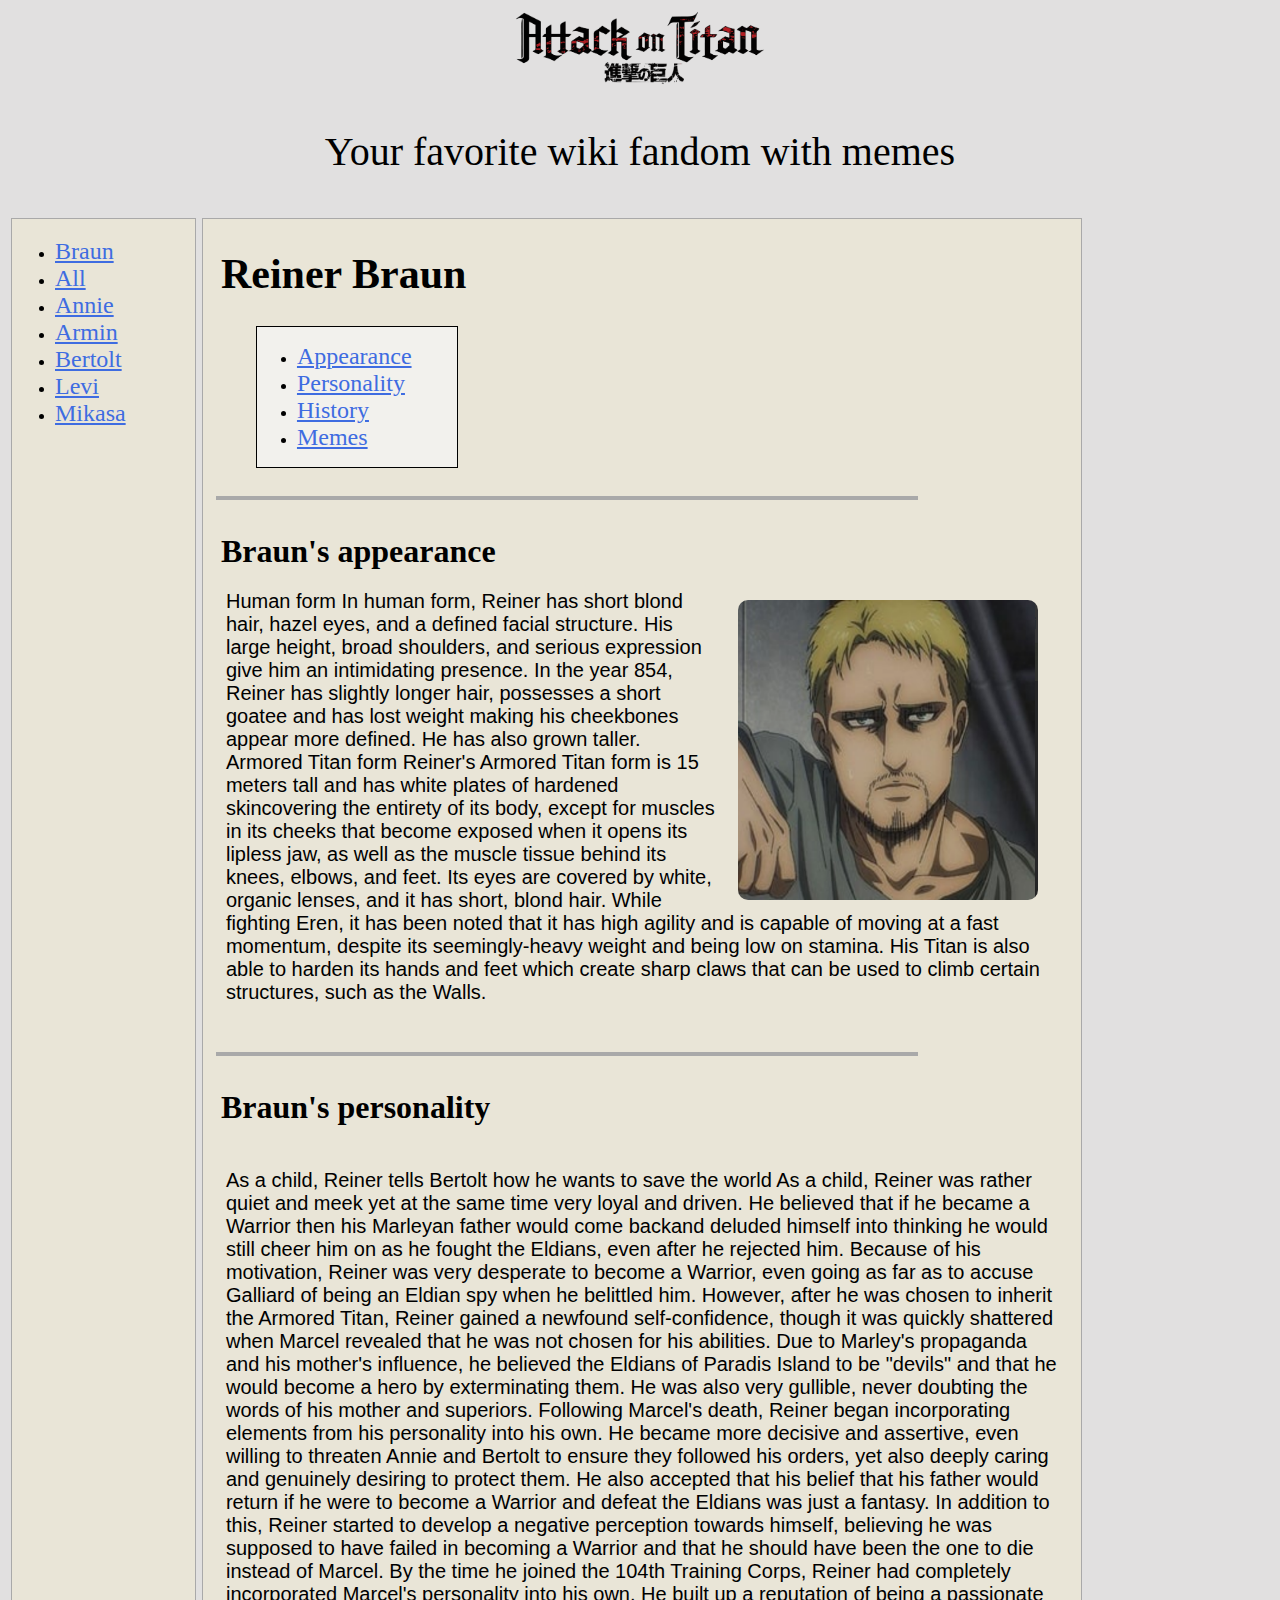
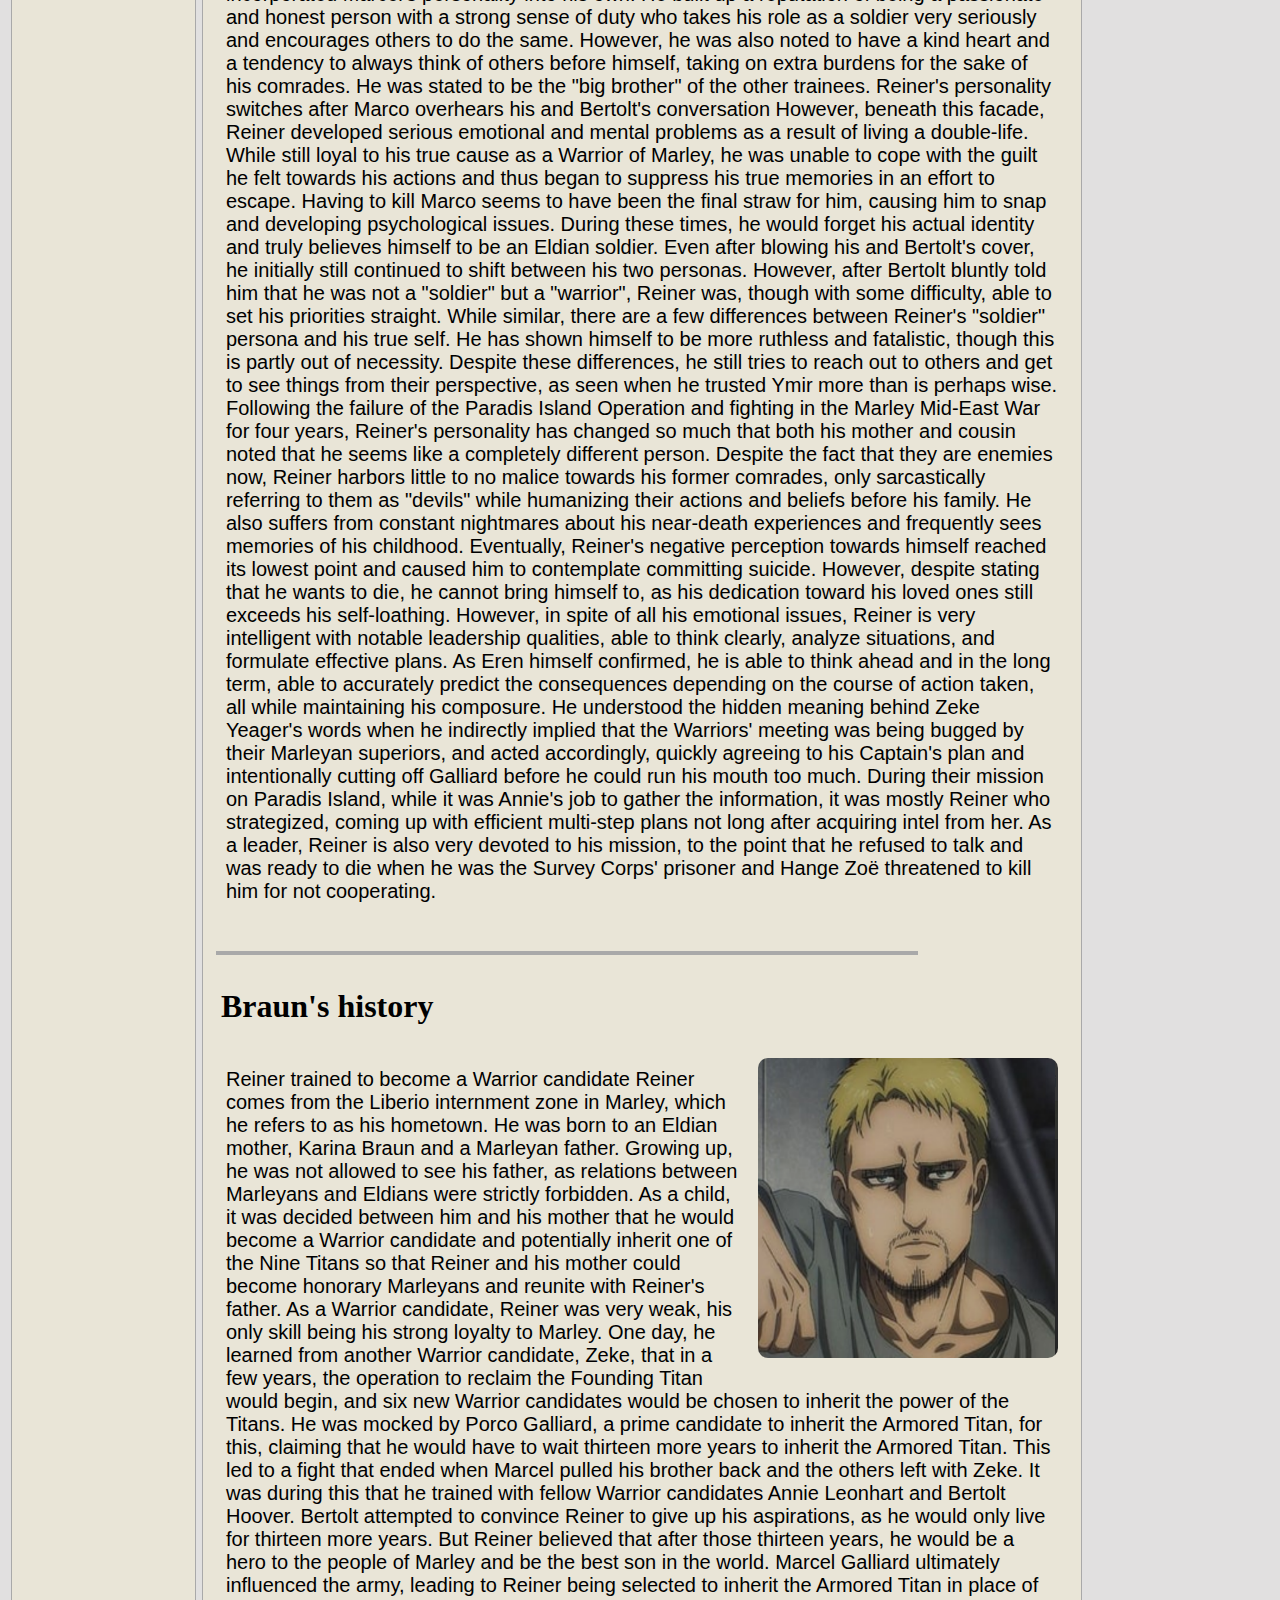
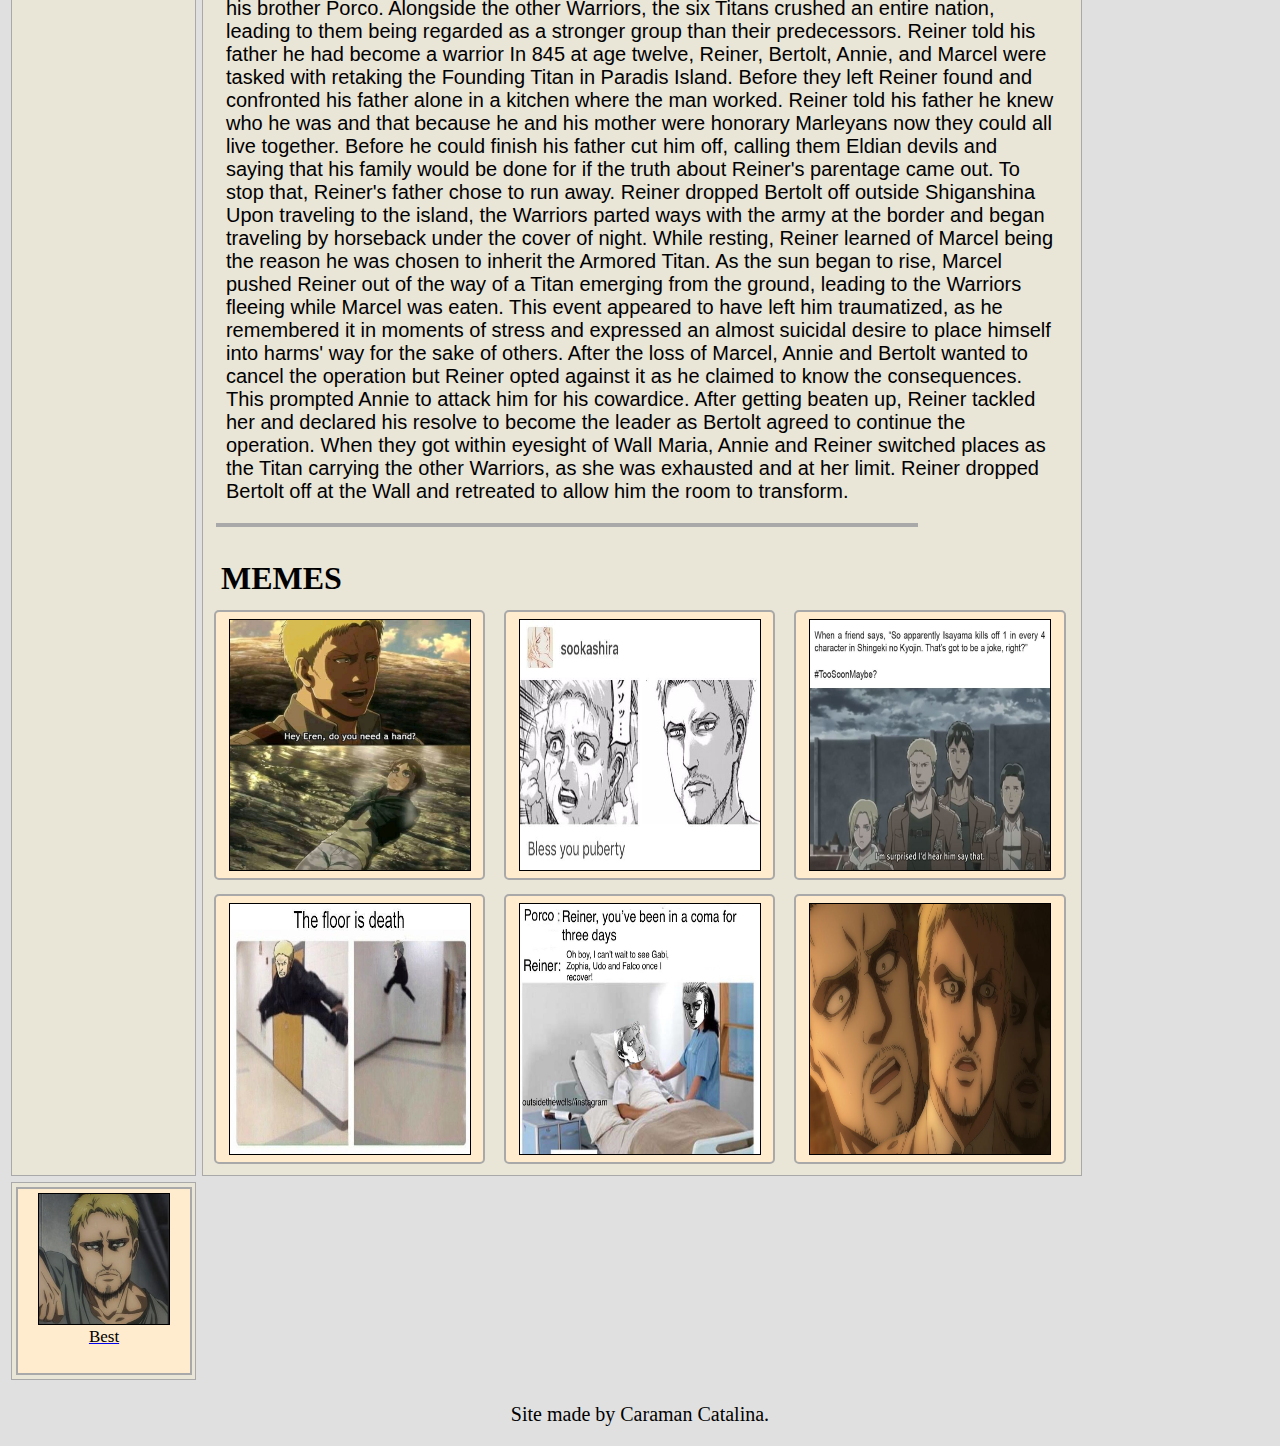
<file: braun.html>
<!doctype html>
<html>
    <head>
        <link href="styles.css" rel="stylesheet">
        <meta charset="utf-8">
        <meta name="viewport" content="width=device-width, initial-scale=1">
    </head>
    <body class="site_body">
        <div class="header">
            <a href="#" class="logo_link">
                <img src="imgs/logo.png" class="logo_img">
            </a>
            <p class="logo_signature">
                Your favorite wiki fandom with memes
            </p>
        </div>
        <div id="main_block" class="content_block">
            <div id="navigation" class="secondary block">
                <ul class="nav">
                    <li class="nav-item">
                        <a class="nav-link active" aria-current="page" href="#">Braun</a>                   <!-- имя-->
                    </li>
                    <li class="nav-item">
                        <a class="nav-link" href="index.html">All</a>
                    </li>
                    <li class="nav-item">
                        <a class="nav-link" href="annie.html">Annie</a>
                    </li>
                    <li class="nav-item">
                        <a class="nav-link" href="armin.html">Armin</a>
                    </li>
                    <li class="nav-item">
                        <a class="nav-link" href="bertolt.html">Bertolt</a>
                    </li>
                    <li class="nav-item">
                        <a class="nav-link" href="levi.html">Levi</a>
                    </li>
                    <li class="nav-item">
                        <a class="nav-link" href="mikasa.html">Mikasa</a>
                    </li>
                  </ul>
            </div>
            <div id="info_block" class="main block">
                <h1 class="character_name_header">
                    <!-- имя-->
                    Reiner Braun
                </h1>
                <div id="navigation" class="inner_navigation_block">
                    <ul class="nav">
                        <li class="nav-item">
                            <a class="nav-link" href="braun.html#appearance">Appearance</a> <!-- ссыль-->
                        </li>
                        <li class="nav-item">
                            <a class="nav-link" href="braun.html#personality">Personality</a> <!-- ссыль-->
                        </li>
                        <li class="nav-item">
                            <a class="nav-link" href="braun.html#history">History</a> <!-- ссыль-->
                        </li>
                        <li class="nav-item">
                            <a class="nav-link" href="braun.html#memes">Memes</a><!-- тоже ссыль-->
                        </li>
                    </ul>
                </div>
                <br>
                <hr class="chapter_separator">
                <br>
                <h2 id="appearance" class="character_description_header">
                    Braun's appearance
                </h2>
                <p class="character_description_text">
                    <img src="imgs/Braun.png" class="intext_image">
                    Human form
                    In human form, Reiner has short blond hair, hazel eyes, and a defined facial structure. His large height, broad shoulders, and serious expression give him an intimidating presence.
                    In the year 854, Reiner has slightly longer hair, possesses a short goatee and has lost weight making his cheekbones appear more defined. He has also grown taller.
                    Armored Titan form
                    Reiner's Armored Titan form is 15 meters tall and has white plates of hardened skincovering the entirety of its body, except for muscles in its cheeks that become exposed when it opens its lipless jaw, as well as the muscle tissue behind its knees, elbows, and feet. Its eyes are covered by white, organic lenses, and it has short, blond hair. While fighting Eren, it has been noted that it has high agility and is capable of moving at a fast momentum, despite its seemingly-heavy weight and being low on stamina. His Titan is also able to harden its hands and feet which create sharp claws that can be used to climb certain structures, such as the Walls.

                </p>
                
                <br>
                <hr class="chapter_separator">
                <br>
                <h2 id="personality" class="character_description_header">
                    Braun's personality
                </h2>
                <br>
                
                <p class="character_description_text">

                    As a child, Reiner tells Bertolt how he wants to save the world
                    As a child, Reiner was rather quiet and meek yet at the same time very loyal and driven. He believed that if he became a Warrior then his Marleyan father would come backand deluded himself into thinking he would still cheer him on as he fought the Eldians, even after he rejected him. Because of his motivation, Reiner was very desperate to become a Warrior, even going as far as to accuse Galliard of being an Eldian spy when he belittled him. However, after he was chosen to inherit the Armored Titan, Reiner gained a newfound self-confidence, though it was quickly shattered when Marcel revealed that he was not chosen for his abilities. Due to Marley's propaganda and his mother's influence, he believed the Eldians of Paradis Island to be "devils" and that he would become a hero by exterminating them. He was also very gullible, never doubting the words of his mother and superiors.
                    Following Marcel's death, Reiner began incorporating elements from his personality into his own. He became more decisive and assertive, even willing to threaten Annie and Bertolt to ensure they followed his orders, yet also deeply caring and genuinely desiring to protect them. He also accepted that his belief that his father would return if he were to become a Warrior and defeat the Eldians was just a fantasy. In addition to this, Reiner started to develop a negative perception towards himself, believing he was supposed to have failed in becoming a Warrior and that he should have been the one to die instead of Marcel. By the time he joined the 104th Training Corps, Reiner had completely incorporated Marcel's personality into his own. He built up a reputation of being a passionate and honest person with a strong sense of duty who takes his role as a soldier very seriously and encourages others to do the same. However, he was also noted to have a kind heart and a tendency to always think of others before himself, taking on extra burdens for the sake of his comrades. He was stated to be the "big brother" of the other trainees.

                    Reiner's personality switches after Marco overhears his and Bertolt's conversation
                    However, beneath this facade, Reiner developed serious emotional and mental problems as a result of living a double-life. While still loyal to his true cause as a Warrior of Marley, he was unable to cope with the guilt he felt towards his actions and thus began to suppress his true memories in an effort to escape. Having to kill Marco seems to have been the final straw for him, causing him to snap and developing psychological issues. During these times, he would forget his actual identity and truly believes himself to be an Eldian soldier. Even after blowing his and Bertolt's cover, he initially still continued to shift between his two personas. However, after Bertolt bluntly told him that he was not a "soldier" but a "warrior", Reiner was, though with some difficulty, able to set his priorities straight.
                    While similar, there are a few differences between Reiner's "soldier" persona and his true self. He has shown himself to be more ruthless and fatalistic, though this is partly out of necessity. Despite these differences, he still tries to reach out to others and get to see things from their perspective, as seen when he trusted Ymir more than is perhaps wise.
                    Following the failure of the Paradis Island Operation and fighting in the Marley Mid-East War for four years, Reiner's personality has changed so much that both his mother and cousin noted that he seems like a completely different person. Despite the fact that they are enemies now, Reiner harbors little to no malice towards his former comrades, only sarcastically referring to them as "devils" while humanizing their actions and beliefs before his family. He also suffers from constant nightmares about his near-death experiences and frequently sees memories of his childhood. Eventually, Reiner's negative perception towards himself reached its lowest point and caused him to contemplate committing suicide. However, despite stating that he wants to die, he cannot bring himself to, as his dedication toward his loved ones still exceeds his self-loathing.
                    However, in spite of all his emotional issues, Reiner is very intelligent with notable leadership qualities, able to think clearly, analyze situations, and formulate effective plans. As Eren himself confirmed, he is able to think ahead and in the long term, able to accurately predict the consequences depending on the course of action taken, all while maintaining his composure. He understood the hidden meaning behind Zeke Yeager's words when he indirectly implied that the Warriors' meeting was being bugged by their Marleyan superiors, and acted accordingly, quickly agreeing to his Captain's plan and intentionally cutting off Galliard before he could run his mouth too much. During their mission on Paradis Island, while it was Annie's job to gather the information, it was mostly Reiner who strategized, coming up with efficient multi-step plans not long after acquiring intel from her. As a leader, Reiner is also very devoted to his mission, to the point that he refused to talk and was ready to die when he was the Survey Corps' prisoner and Hange Zoë threatened to kill him for not cooperating.

                </p>
                <br>
                <hr class="chapter_separator">
                <br>
                <h2 id="history" class="character_description_header">
                    Braun's history
                </h2>
                <br>
                <img src="imgs/Braun.png" class="intext_image">
                <p class="character_description_text">
                    Reiner trained to become a Warrior candidate
                    Reiner comes from the Liberio internment zone in Marley, which he refers to as his hometown. He was born to an Eldian mother, Karina Braun and a Marleyan father. Growing up, he was not allowed to see his father, as relations between Marleyans and Eldians were strictly forbidden. As a child, it was decided between him and his mother that he would become a Warrior candidate and potentially inherit one of the Nine Titans so that Reiner and his mother could become honorary Marleyans and reunite with Reiner's father.
                    As a Warrior candidate, Reiner was very weak, his only skill being his strong loyalty to Marley. One day, he learned from another Warrior candidate, Zeke, that in a few years, the operation to reclaim the Founding Titan would begin, and six new Warrior candidates would be chosen to inherit the power of the Titans. He was mocked by Porco Galliard, a prime candidate to inherit the Armored Titan, for this, claiming that he would have to wait thirteen more years to inherit the Armored Titan. This led to a fight that ended when Marcel pulled his brother back and the others left with Zeke. It was during this that he trained with fellow Warrior candidates Annie Leonhart and Bertolt Hoover. Bertolt attempted to convince Reiner to give up his aspirations, as he would only live for thirteen more years. But Reiner believed that after those thirteen years, he would be a hero to the people of Marley and be the best son in the world. Marcel Galliard ultimately influenced the army, leading to Reiner being selected to inherit the Armored Titan in place of his brother Porco. Alongside the other Warriors, the six Titans crushed an entire nation, leading to them being regarded as a stronger group than their predecessors.

                    Reiner told his father he had become a warrior
                    In 845 at age twelve, Reiner, Bertolt, Annie, and Marcel were tasked with retaking the Founding Titan in Paradis Island. Before they left Reiner found and confronted his father alone in a kitchen where the man worked. Reiner told his father he knew who he was and that because he and his mother were honorary Marleyans now they could all live together. Before he could finish his father cut him off, calling them Eldian devils and saying that his family would be done for if the truth about Reiner's parentage came out. To stop that, Reiner's father chose to run away.

                    Reiner dropped Bertolt off outside Shiganshina
                    Upon traveling to the island, the Warriors parted ways with the army at the border and began traveling by horseback under the cover of night. While resting, Reiner learned of Marcel being the reason he was chosen to inherit the Armored Titan. As the sun began to rise, Marcel pushed Reiner out of the way of a Titan emerging from the ground, leading to the Warriors fleeing while Marcel was eaten. This event appeared to have left him traumatized, as he remembered it in moments of stress and expressed an almost suicidal desire to place himself into harms' way for the sake of others.
                    After the loss of Marcel, Annie and Bertolt wanted to cancel the operation but Reiner opted against it as he claimed to know the consequences. This prompted Annie to attack him for his cowardice. After getting beaten up, Reiner tackled her and declared his resolve to become the leader as Bertolt agreed to continue the operation. When they got within eyesight of Wall Maria, Annie and Reiner switched places as the Titan carrying the other Warriors, as she was exhausted and at her limit. Reiner dropped Bertolt off at the Wall and retreated to allow him the room to transform.


                </p>
                <hr class="chapter_separator">
                <br>
                <h2 id="memes" class="character_description_header">
                    MEMES
                </h2>
                <table>
                    <tr>
                        <td class="content_table_cell">
                            <div class="character_container">
                                
                                    <img src="img/m1.jpg" class="character_miniature"><!-- имажи менять-->
                                
                            </div>
                        </td>
                        <td class="content_table_cell">
                            <div class="character_container">
                                
                                    <img src="img/m2.jpg" class="character_miniature">
                                
                            </div>
                        </td>
                        <td class="content_table_cell">
                            <div class="character_container">
                                
                                    <img src="img/m3.jpg" class="character_miniature">
                                
                            </div>
                        </td>
                    </tr>
                    <tr>
                        <td class="content_table_cell">
                            <div class="character_container">
                                
                                    <img src="img/m4.jpg" class="character_miniature">
                                
                            </div>
                        </td>
                        <td class="content_table_cell">
                            <div class="character_container">
                               
                                    <img src="img/m5.jpg" class="character_miniature">
                                
                            </div>
                        </td>
                        <td class="content_table_cell">
                            <div class="character_container">
                                
                                    <img src="img/m6.png" class="character_miniature">
                                
                            </div>
                        </td>
                    </tr>
                </table>
            </div>
            <div id="top_characters_block" class="secondary block">
                <div class="top_character_container">
                    <a href="braun">
                        <img src="imgs/Braun.png" class="character_xs_miniature">
                    </a>
                    <a href="braun.html" class="character_name_link">
                        <p class="character_name_text">
                            Best
                        </p>
                    </a>
                </div>
            </div>

        </div>
        <div id="footer" >
            <p class="about">
                Site made by Caraman Catalina.
            </p>
        </div>
    </body>
</html>
</file>
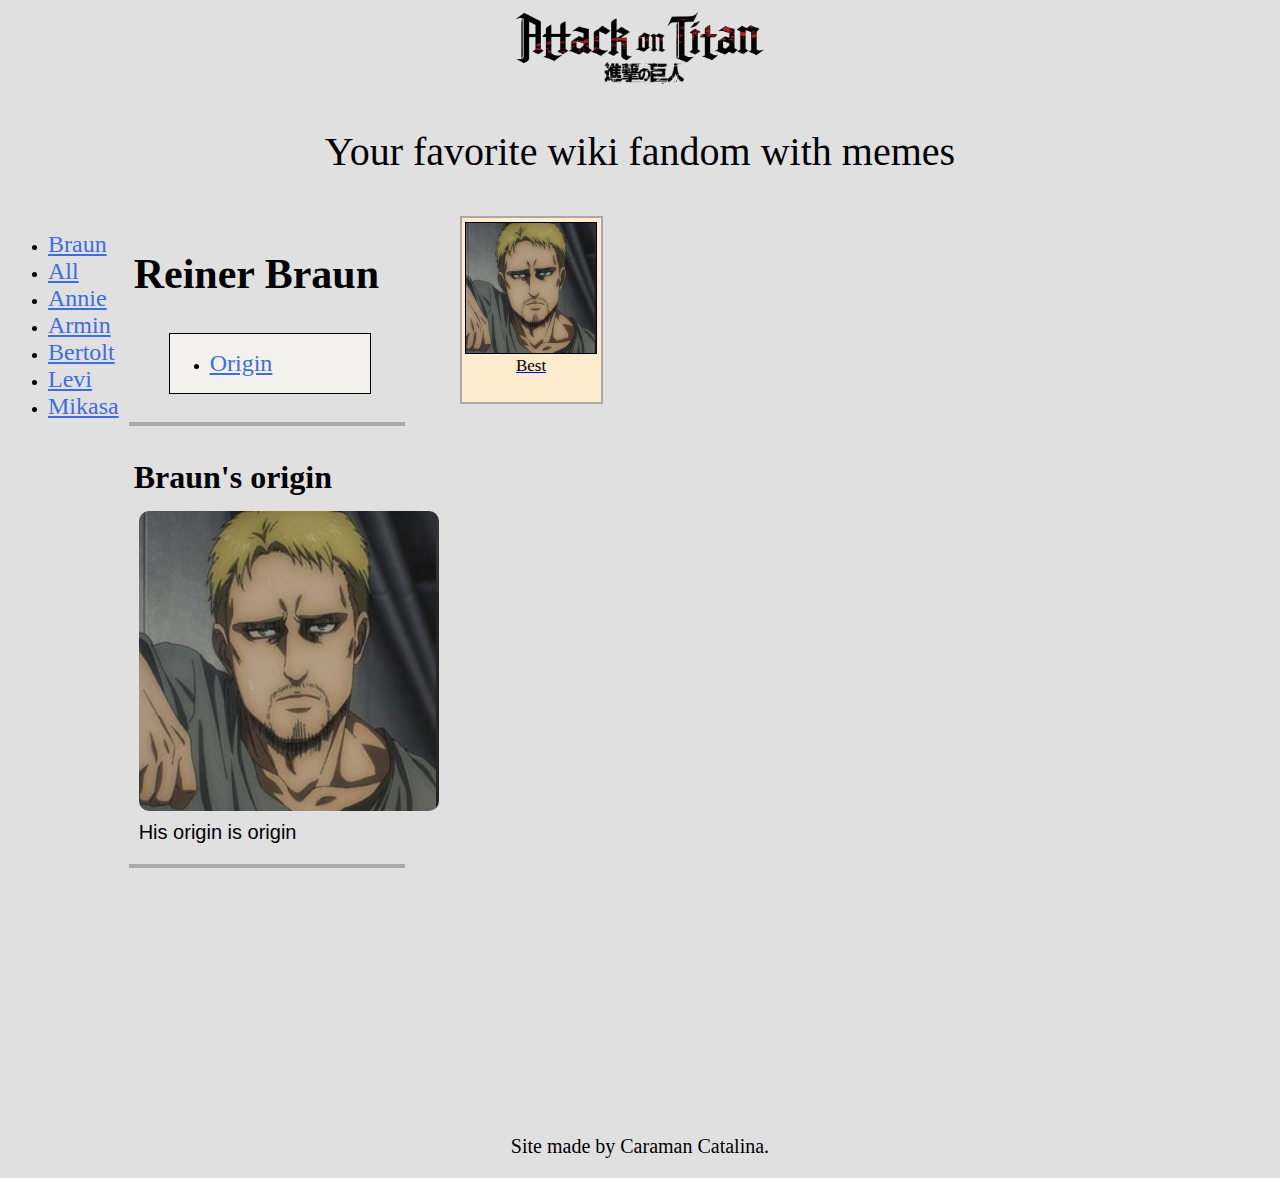
<file: char_page_template.html>
<!doctype html>
<html>
    <head>
        <link href="styles.css" rel="stylesheet">
        <meta charset="utf-8">
        <meta name="viewport" content="width=device-width, initial-scale=1">
    </head>
    <body class="site_body">
        <div class="header">
            <a href="#" class="logo_link">
                <img src="imgs/logo.png" class="logo_img">
            </a>
            <p class="logo_signature">
                Your favorite wiki fandom with memes
            </p>
        </div>
        <div id="main_block" class="content_block">
            <div id="navigation" class="secondary_block">
                <!-- тут вставляешь правильное имя в первый пункт и убираешь его из списка ниже, но ставишь то, которого нет в списке (если хотим 
                    вставить аню - заменяем её на брауна и ставим её имя в первый пункт) -->
                <ul class="nav">
                    <li class="nav-item">
                        <a class="nav-link active" aria-current="page" href="#">Braun</a>
                    </li>
                    <li class="nav-item">
                        <a class="nav-link" href="index.html">All</a>
                    </li>
                    <li class="nav-item">
                        <a class="nav-link" href="annie.html">Annie</a>
                    </li>
                    <li class="nav-item">
                        <a class="nav-link" href="armin.html">Armin</a>
                    </li>
                    <li class="nav-item">
                        <a class="nav-link" href="bertolt.html">Bertolt</a>
                    </li>
                    <li class="nav-item">
                        <a class="nav-link" href="levi.html">Levi</a>
                    </li>
                    <li class="nav-item">
                        <a class="nav-link" href="mikasa.html">Mikasa</a>
                    </li>
                  </ul>
            </div>
            <div id="info_block" class="main_block_content">
                <h2 class="character_name_header">
                    Reiner Braun
                </h2>
                <!-- тут вставляем ссылки на главы о персонаже -->
                <div id="navigation" class="inner_navigation_block">
                    <ul class="nav">
                        <li class="nav-item">
                            <a class="nav-link" href="braun.html#origin">Origin</a>
                        </li>
                    </ul>
                </div>
                <br>
                <hr class="chapter_separator">
                <br>
                <h2 id="origin" class="character_description_header">
                    Braun's origin
                </h2>
                <img src="imgs/Braun.png" class="intext_image">
                <p class="character_description_text">
                    His origin is origin
                </p>
                <hr class="chapter_separator">
 
            </div>
            <div id="top_characters_block" class="secondary_block">
                <div class="top_character_container">
                    <a href="braun">
                        <img src="imgs/Braun.png" class="character_xs_miniature">
                    </a>
                    <a href="braun.html" class="character_name_link">
                        <p class="character_name_text">
                            Best
                        </p>
                    </a>
                </div>
            </div>

        </div>
        <div id="footer" >
            <p class="about">
                Site made by Caraman Catalina.
            </p>
        </div>
    </body>
</html>
</file>
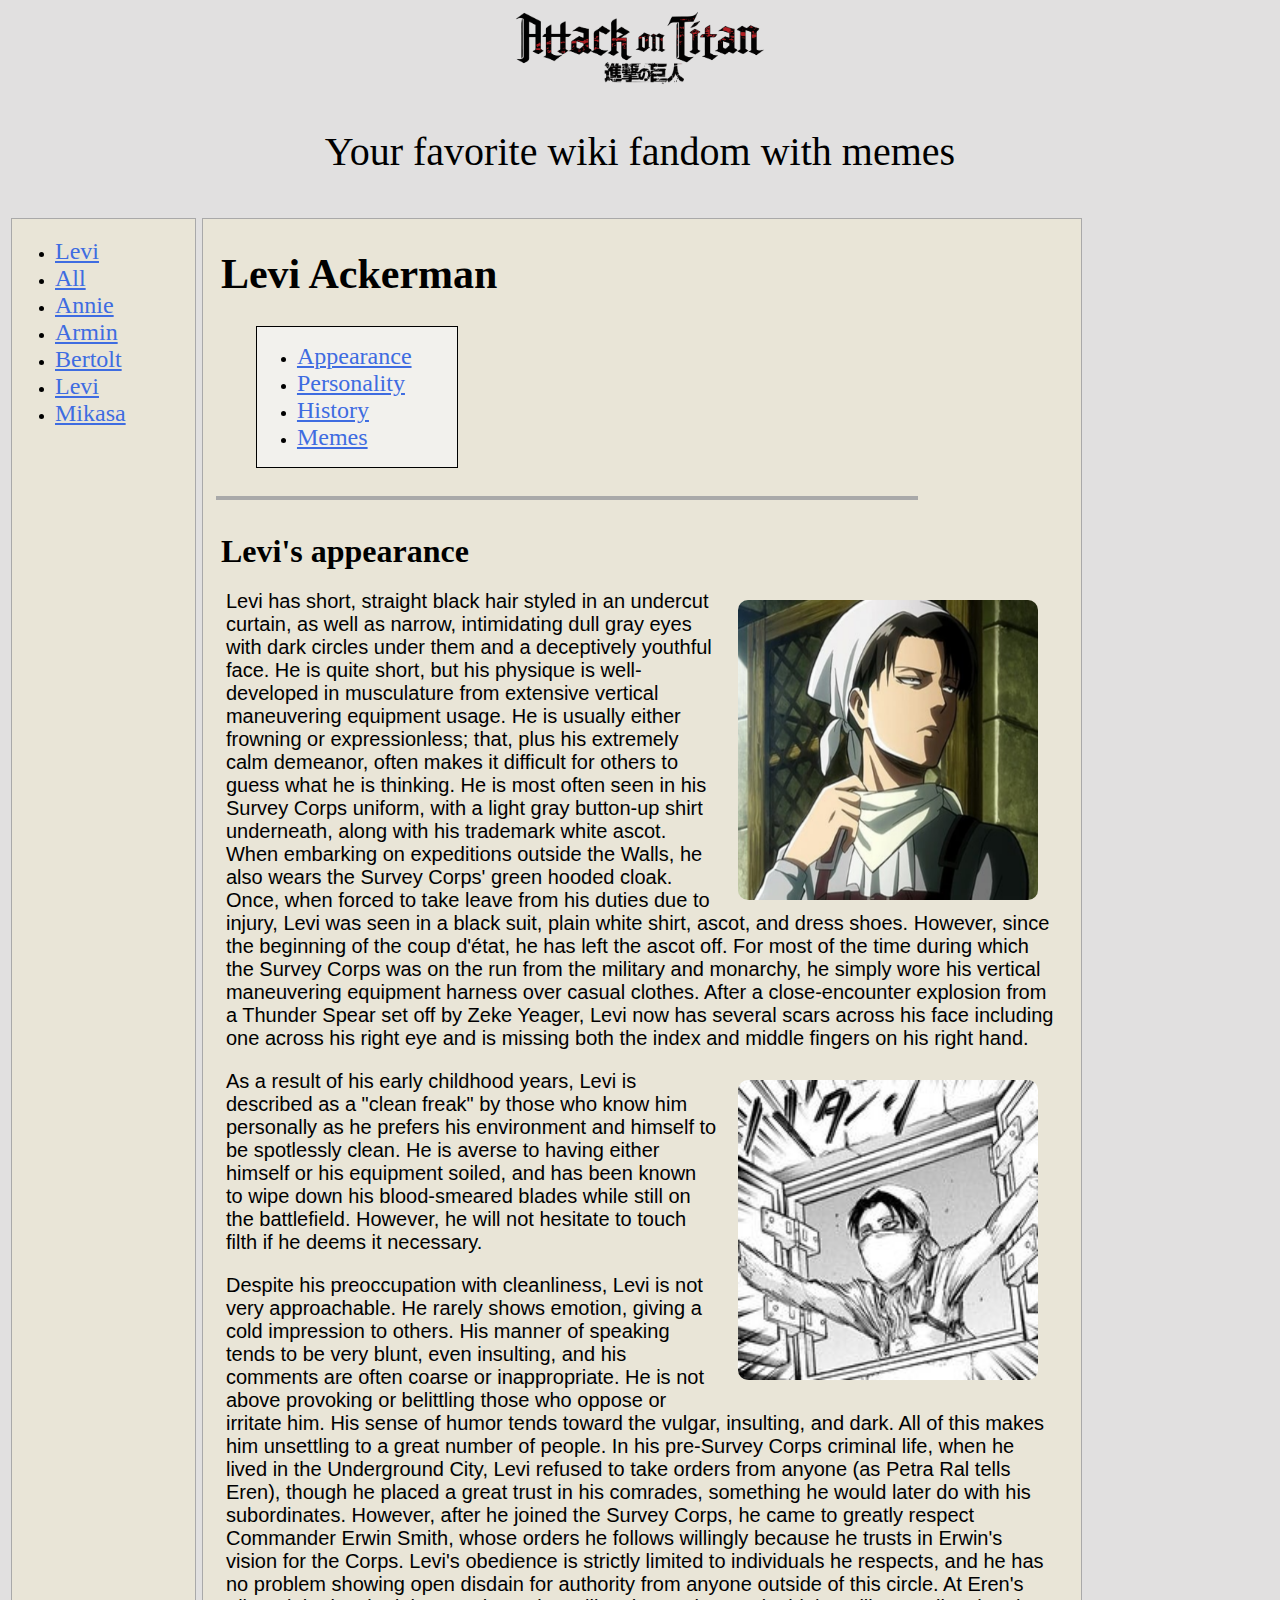
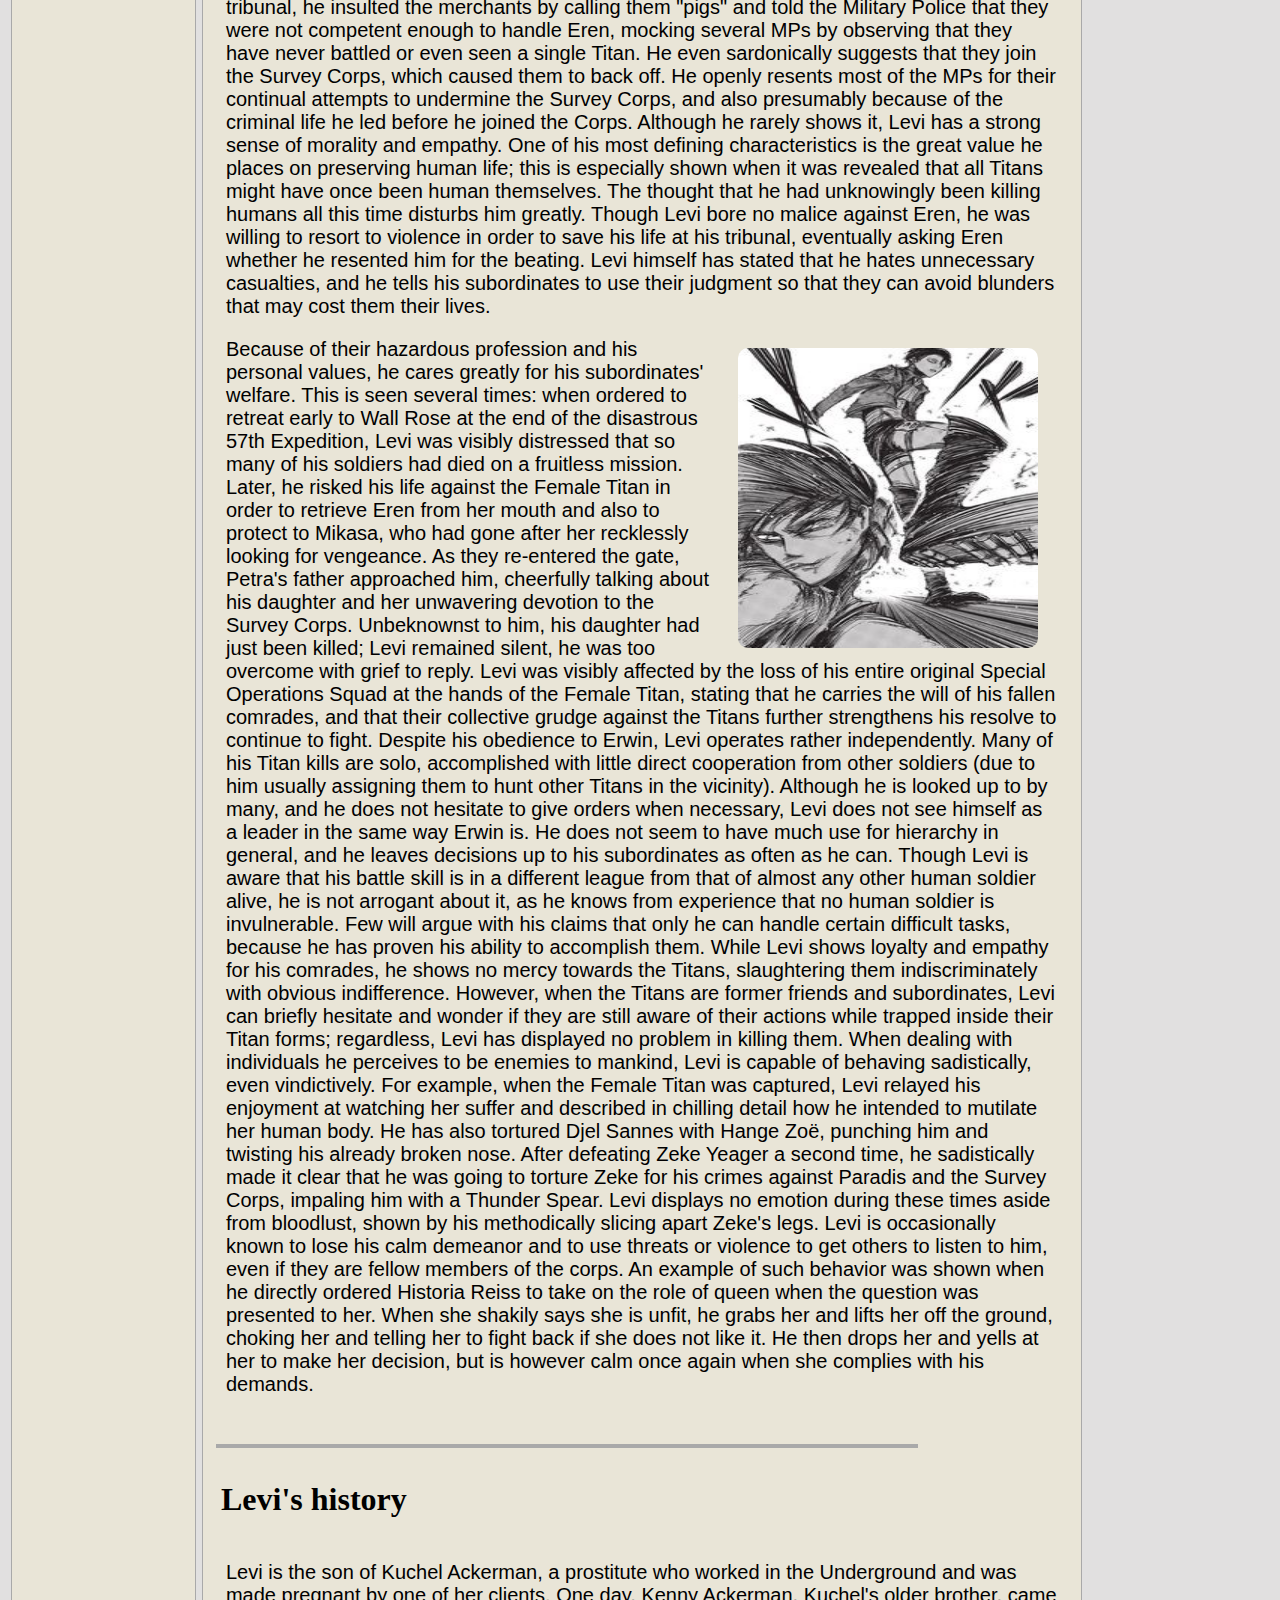
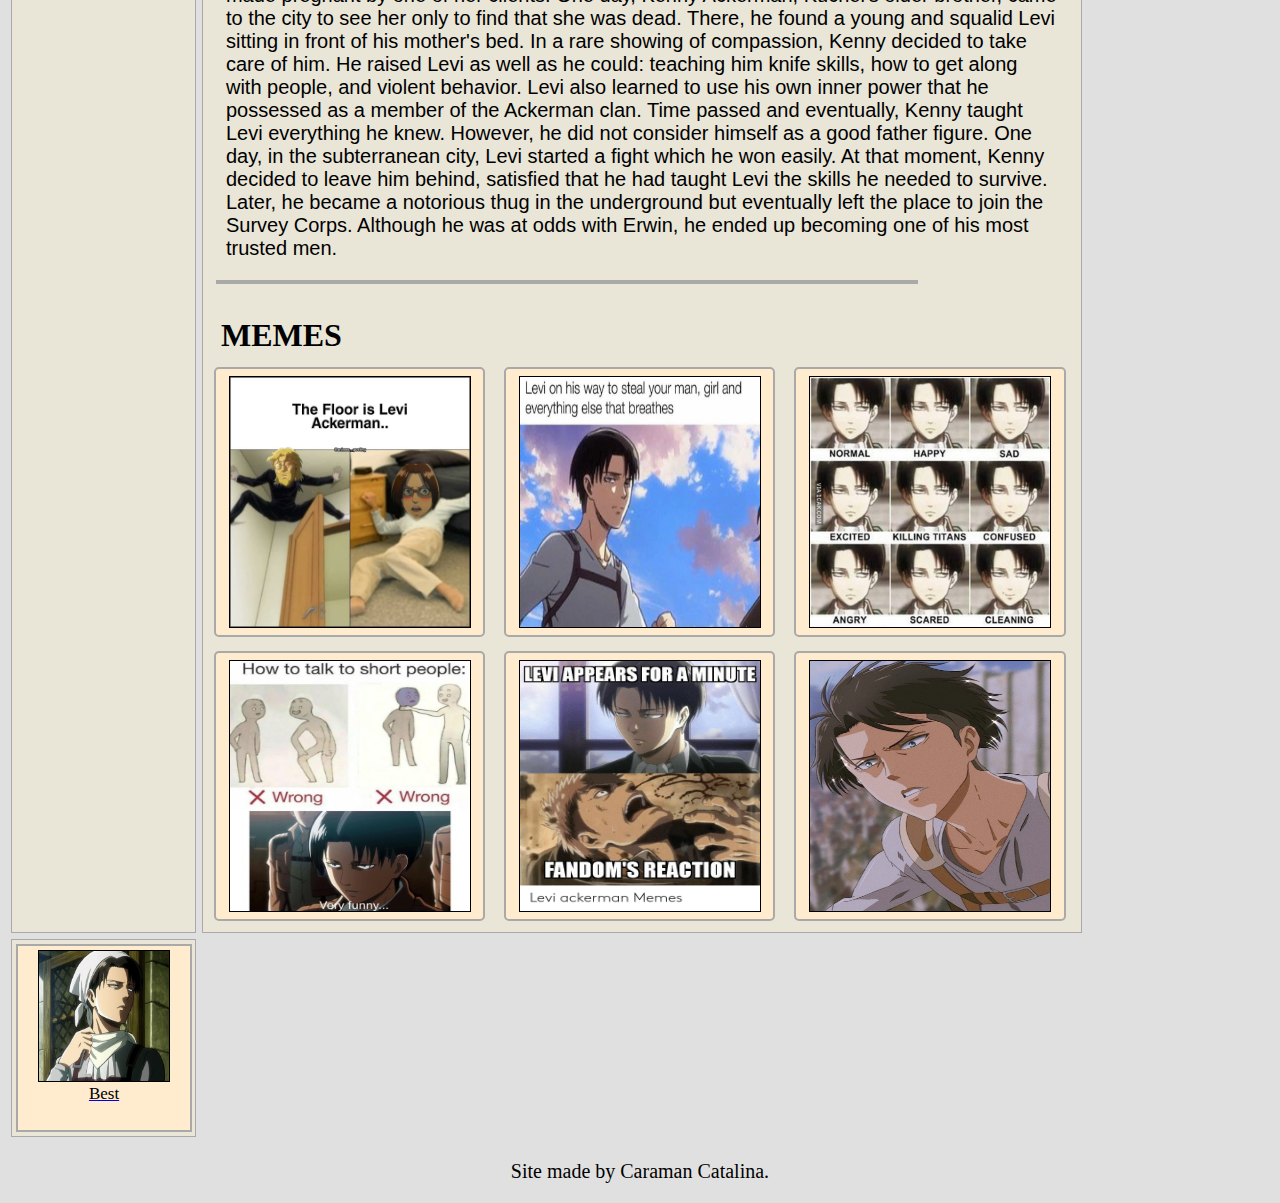
<file: levi.html>
﻿<!doctype html>
<html>
<head>
    <link href="styles.css" rel="stylesheet">
    <meta charset="utf-8">
    <meta name="viewport" content="width=device-width, initial-scale=1">
</head>
<body class="site_body">
    <div class="header">
        <a href="#" class="logo_link">
            <img src="imgs/logo.png" class="logo_img">
        </a>
        <p class="logo_signature">
            Your favorite wiki fandom with memes
        </p>
    </div>
    <div id="main_block" class="content_block">
        <div id="navigation" class="secondary block">
            <ul class="nav">
                <li class="nav-item">
                    <a class="nav-link active" aria-current="page" href="#">Levi</a>                   <!-- имя-->
                </li>
                <li class="nav-item">
                    <a class="nav-link" href="index.html">All</a>
                </li>
                <li class="nav-item">
                    <a class="nav-link" href="annie.html">Annie</a>
                </li>
                <li class="nav-item">
                    <a class="nav-link" href="armin.html">Armin</a>
                </li>
                <li class="nav-item">
                    <a class="nav-link" href="bertolt.html">Bertolt</a>
                </li>
                <li class="nav-item">
                    <a class="nav-link" href="levi.html">Levi</a>
                </li>
                <li class="nav-item">
                    <a class="nav-link" href="mikasa.html">Mikasa</a>
                </li>
            </ul>
        </div>
        <div id="info_block" class="main block">
            <h1 class="character_name_header">
                <!-- имя-->
                Levi Ackerman
            </h1>
            <div id="navigation" class="inner_navigation_block">
                <ul class="nav">
                    <li class="nav-item">
                        <a class="nav-link" href="levi.html#appearance">Appearance</a> <!-- ссыль-->
                    </li>
                    <li class="nav-item">
                        <a class="nav-link" href="levi.html#personality">Personality</a> <!-- ссыль-->
                    </li>
                    <li class="nav-item">
                        <a class="nav-link" href="levi.html#history">History</a> <!-- ссыль-->
                    </li>
                    <li class="nav-item">
                        <a class="nav-link" href="levi.html#memes">Memes</a><!-- тоже ссыль-->
                    </li>
                </ul>
            </div>
            <br>
            <hr class="chapter_separator">
            <br>
            <h2 id="appearance" class="character_description_header">
                Levi's appearance
            </h2>
            <p class="character_description_text">
                <img src="imgs/Levi.png" class="intext_image">
                Levi has short, straight black hair styled in an undercut curtain, as well as narrow, intimidating dull gray eyes with dark circles under them and a deceptively youthful face. He is quite short, but his physique is well-developed in musculature from extensive vertical maneuvering equipment usage. He is usually either frowning or expressionless; that, plus his extremely calm demeanor, often makes it difficult for others to guess what he is thinking.
                He is most often seen in his Survey Corps uniform, with a light gray button-up shirt underneath, along with his trademark white ascot. When embarking on expeditions outside the Walls, he also wears the Survey Corps' green hooded cloak. Once, when forced to take leave from his duties due to injury, Levi was seen in a black suit, plain white shirt, ascot, and dress shoes. However, since the beginning of the coup d'état, he has left the ascot off. For most of the time during which the Survey Corps was on the run from the military and monarchy, he simply wore his vertical maneuvering equipment harness over casual clothes.
                After a close-encounter explosion from a Thunder Spear set off by Zeke Yeager, Levi now has several scars across his face including one across his right eye and is missing both the index and middle fingers on his right hand.

            </p>

            <p class="character_description_text">
                <img src="img/le.jpg" class="intext_image">
                As a result of his early childhood years, Levi is described as a "clean freak" by those who know him personally as he prefers his environment and himself to be spotlessly clean. He is averse to having either himself or his equipment soiled, and has been known to wipe down his blood-smeared blades while still on the battlefield. However, he will not hesitate to touch filth if he deems it necessary.
            </p>
            <p class="character_description_text">
                Despite his preoccupation with cleanliness, Levi is not very approachable. He rarely shows emotion, giving a cold impression to others. His manner of speaking tends to be very blunt, even insulting, and his comments are often coarse or inappropriate. He is not above provoking or belittling those who oppose or irritate him. His sense of humor tends toward the vulgar, insulting, and dark. All of this makes him unsettling to a great number of people.
                In his pre-Survey Corps criminal life, when he lived in the Underground City, Levi refused to take orders from anyone (as Petra Ral tells Eren), though he placed a great trust in his comrades, something he would later do with his subordinates. However, after he joined the Survey Corps, he came to greatly respect Commander Erwin Smith, whose orders he follows willingly because he trusts in Erwin's vision for the Corps.
                Levi's obedience is strictly limited to individuals he respects, and he has no problem showing open disdain for authority from anyone outside of this circle. At Eren's tribunal, he insulted the merchants by calling them "pigs" and told the Military Police that they were not competent enough to handle Eren, mocking several MPs by observing that they have never battled or even seen a single Titan. He even sardonically suggests that they join the Survey Corps, which caused them to back off. He openly resents most of the MPs for their continual attempts to undermine the Survey Corps, and also presumably because of the criminal life he led before he joined the Corps.
                Although he rarely shows it, Levi has a strong sense of morality and empathy. One of his most defining characteristics is the great value he places on preserving human life; this is especially shown when it was revealed that all Titans might have once been human themselves. The thought that he had unknowingly been killing humans all this time disturbs him greatly. Though Levi bore no malice against Eren, he was willing to resort to violence in order to save his life at his tribunal, eventually asking Eren whether he resented him for the beating. Levi himself has stated that he hates unnecessary casualties, and he tells his subordinates to use their judgment so that they can avoid blunders that may cost them their lives.

            </p>

            <p class="character_description_text">
                <img src="img/le1.jpg" class="intext_image">

                Because of their hazardous profession and his personal values, he cares greatly for his subordinates' welfare. This is seen several times: when ordered to retreat early to Wall Rose at the end of the disastrous 57th Expedition, Levi was visibly distressed that so many of his soldiers had died on a fruitless mission. Later, he risked his life against the Female Titan in order to retrieve Eren from her mouth and also to protect to Mikasa, who had gone after her recklessly looking for vengeance. As they re-entered the gate, Petra's father approached him, cheerfully talking about his daughter and her unwavering devotion to the Survey Corps. Unbeknownst to him, his daughter had just been killed; Levi remained silent, he was too overcome with grief to reply. Levi was visibly affected by the loss of his entire original Special Operations Squad at the hands of the Female Titan, stating that he carries the will of his fallen comrades, and that their collective grudge against the Titans further strengthens his resolve to continue to fight.
                Despite his obedience to Erwin, Levi operates rather independently. Many of his Titan kills are solo, accomplished with little direct cooperation from other soldiers (due to him usually assigning them to hunt other Titans in the vicinity). Although he is looked up to by many, and he does not hesitate to give orders when necessary, Levi does not see himself as a leader in the same way Erwin is. He does not seem to have much use for hierarchy in general, and he leaves decisions up to his subordinates as often as he can.
                Though Levi is aware that his battle skill is in a different league from that of almost any other human soldier alive, he is not arrogant about it, as he knows from experience that no human soldier is invulnerable. Few will argue with his claims that only he can handle certain difficult tasks, because he has proven his ability to accomplish them.
                While Levi shows loyalty and empathy for his comrades, he shows no mercy towards the Titans, slaughtering them indiscriminately with obvious indifference. However, when the Titans are former friends and subordinates, Levi can briefly hesitate and wonder if they are still aware of their actions while trapped inside their Titan forms; regardless, Levi has displayed no problem in killing them. When dealing with individuals he perceives to be enemies to mankind, Levi is capable of behaving sadistically, even vindictively. For example, when the Female Titan was captured, Levi relayed his enjoyment at watching her suffer and described in chilling detail how he intended to mutilate her human body. He has also tortured Djel Sannes with Hange Zoë, punching him and twisting his already broken nose. After defeating Zeke Yeager a second time, he sadistically made it clear that he was going to torture Zeke for his crimes against Paradis and the Survey Corps, impaling him with a Thunder Spear. Levi displays no emotion during these times aside from bloodlust, shown by his methodically slicing apart Zeke's legs.
                Levi is occasionally known to lose his calm demeanor and to use threats or violence to get others to listen to him, even if they are fellow members of the corps. An example of such behavior was shown when he directly ordered Historia Reiss to take on the role of queen when the question was presented to her. When she shakily says she is unfit, he grabs her and lifts her off the ground, choking her and telling her to fight back if she does not like it. He then drops her and yells at her to make her decision, but is however calm once again when she complies with his demands.
                </p>
            <br>
            <hr class="chapter_separator">
            <br>
            <h2 id="history" class="character_description_header">
                Levi's history
            </h2>
            <br>
            <p class="character_description_text">
                Levi is the son of Kuchel Ackerman, a prostitute who worked in the Underground and was made pregnant by one of her clients. One day, Kenny Ackerman, Kuchel's older brother, came to the city to see her only to find that she was dead. There, he found a young and squalid Levi sitting in front of his mother's bed.
                In a rare showing of compassion, Kenny decided to take care of him. He raised Levi as well as he could: teaching him knife skills, how to get along with people, and violent behavior. Levi also learned to use his own inner power that he possessed as a member of the Ackerman clan.
                Time passed and eventually, Kenny taught Levi everything he knew. However, he did not consider himself as a good father figure. One day, in the subterranean city, Levi started a fight which he won easily. At that moment, Kenny decided to leave him behind, satisfied that he had taught Levi the skills he needed to survive.
                Later, he became a notorious thug in the underground but eventually left the place to join the Survey Corps. Although he was at odds with Erwin, he ended up becoming one of his most trusted men.

            </p>
            <hr class="chapter_separator">
            <br>
            <h2 id="memes" class="character_description_header">
                MEMES
            </h2>
            <table>
                <tr>
                    <td class="content_table_cell">
                        <div class="character_container">

                            <img src="img/levi.jpg" class="character_miniature"><!-- имажи менять-->

                        </div>
                    </td>
                    <td class="content_table_cell">
                        <div class="character_container">

                            <img src="img/levi1.jpg" class="character_miniature">

                        </div>
                    </td>
                    <td class="content_table_cell">
                        <div class="character_container">

                            <img src="img/levi2.jpg" class="character_miniature">

                        </div>
                    </td>
                </tr>
                <tr>
                    <td class="content_table_cell">
                        <div class="character_container">

                            <img src="img/levi3.jpg" class="character_miniature">

                        </div>
                    </td>
                    <td class="content_table_cell">
                        <div class="character_container">

                            <img src="img/levi4.png" class="character_miniature">

                        </div>
                    </td>
                    <td class="content_table_cell">
                        <div class="character_container">

                            <img src="img/levi5.jpg" class="character_miniature">

                        </div>
                    </td>
                </tr>
            </table>
        </div>
        <div id="top_characters_block" class="secondary block">
            <div class="top_character_container">

                <img src="imgs/Levi.png" class="character_xs_miniature">

                <a href="levi.html" class="character_name_link">
                    <p class="character_name_text">
                        Best
                    </p>
                </a>
            </div>
        </div>

    </div>
    <div id="footer">
        <p class="about">
            Site made by Caraman Catalina.
        </p>
    </div>
</body>
</html>
</file>
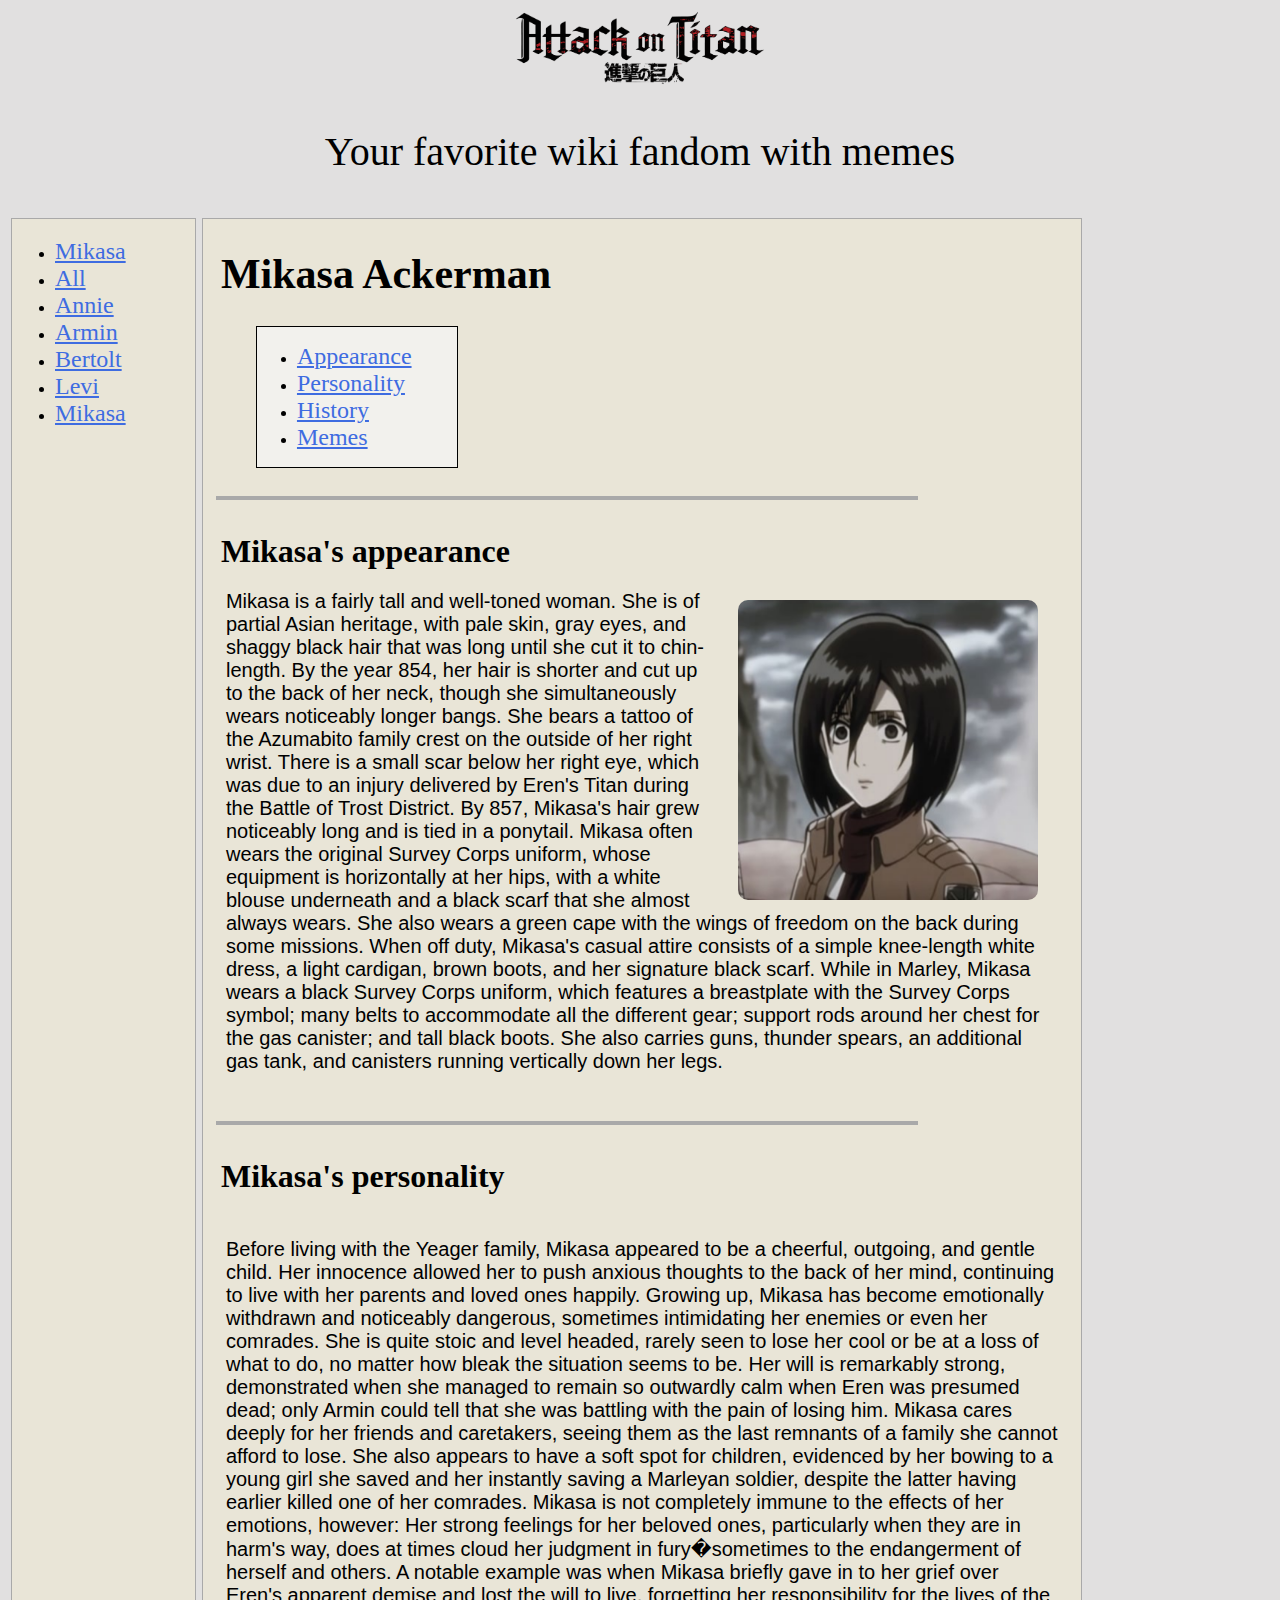
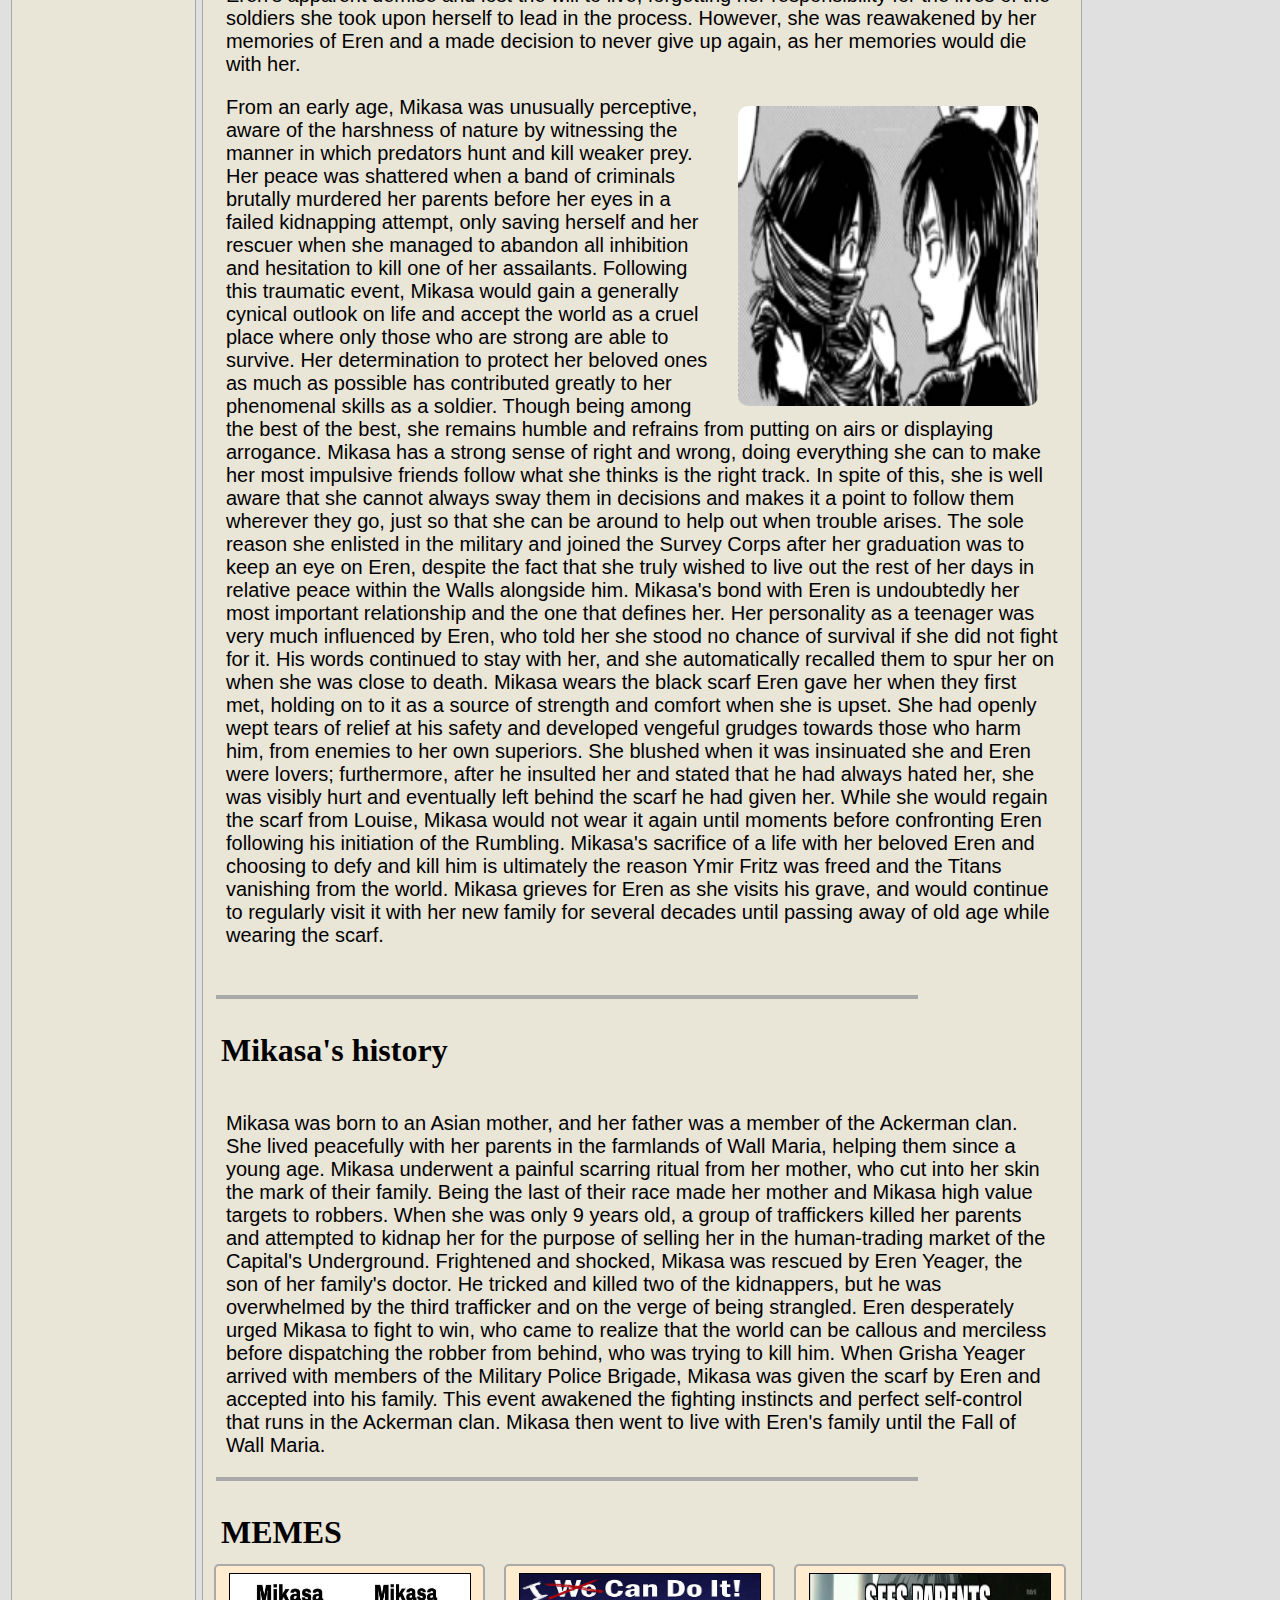
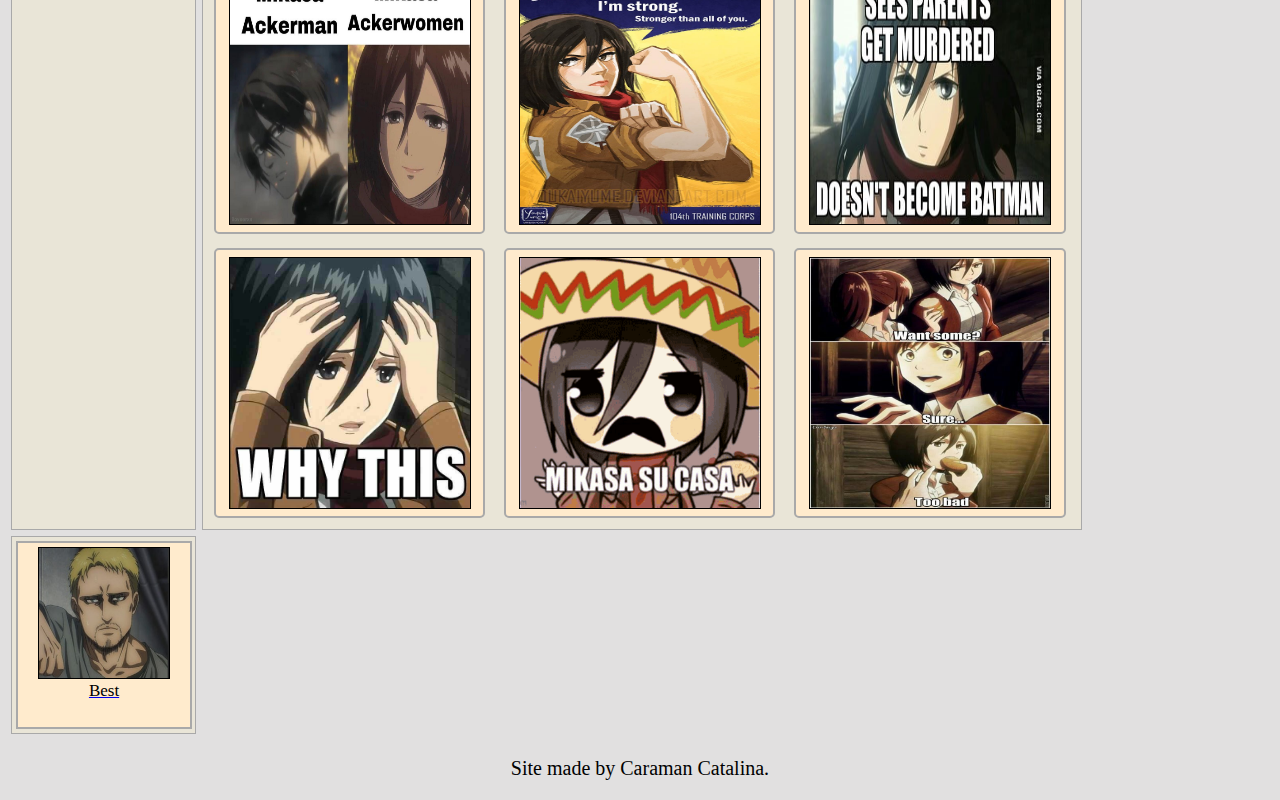
<file: mikasa.html>
<!doctype html>
<html>
<head>
    <link href="styles.css" rel="stylesheet">
    <meta charset="utf-8">
    <meta name="viewport" content="width=device-width, initial-scale=1">
</head>
<body class="site_body">
    <div class="header">
        <a href="#" class="logo_link">
            <img src="imgs/logo.png" class="logo_img">
        </a>
        <p class="logo_signature">
            Your favorite wiki fandom with memes
        </p>
    </div>
    <div id="main_block" class="content_block">
        <div id="navigation" class="secondary block">
            <ul class="nav">
                <li class="nav-item">
                    <a class="nav-link active" aria-current="page" href="#">Mikasa</a>                   <!-- ���-->
                </li>
                <li class="nav-item">
                    <a class="nav-link" href="index.html">All</a>
                </li>
                <li class="nav-item">
                    <a class="nav-link" href="annie.html">Annie</a>
                </li>
                <li class="nav-item">
                    <a class="nav-link" href="armin.html">Armin</a>
                </li>
                <li class="nav-item">
                    <a class="nav-link" href="bertolt.html">Bertolt</a>
                </li>
                <li class="nav-item">
                    <a class="nav-link" href="levi.html">Levi</a>
                </li>
                <li class="nav-item">
                    <a class="nav-link" href="mikasa.html">Mikasa</a>
                </li>
            </ul>
        </div>
        <div id="info_block" class="main block">
            <h1 class="character_name_header">
                <!-- ���-->
                Mikasa Ackerman
            </h1>
            <div id="navigation" class="inner_navigation_block">
                <ul class="nav">
                    <li class="nav-item">
                        <a class="nav-link" href="mikasa.html#appearance">Appearance</a> <!-- �����-->
                    </li>
                    <li class="nav-item">
                        <a class="nav-link" href="mikasa.html#personality">Personality</a> <!-- �����-->
                    </li>
                    <li class="nav-item">
                        <a class="nav-link" href="mikasa.html#history">History</a> <!-- �����-->
                    </li>
                    <li class="nav-item">
                        <a class="nav-link" href="mikasa.html#memes">Memes</a><!-- ���� �����-->
                    </li>
                </ul>
            </div>
            <br>
            <hr class="chapter_separator">
            <br>
            <h2 id="appearance" class="character_description_header">
                Mikasa's appearance
            </h2>
            <p class="character_description_text">
                <img src="imgs/Mikasa.png" class="intext_image">
                Mikasa is a fairly tall and well-toned woman. She is of partial Asian heritage, with pale skin, gray eyes, and shaggy black hair that was long until she cut it to chin-length. By the year 854, her hair is shorter and cut up to the back of her neck, though she simultaneously wears noticeably longer bangs. She bears a tattoo of the Azumabito family crest on the outside of her right wrist. There is a small scar below her right eye, which was due to an injury delivered by Eren's Titan during the Battle of Trost District. By 857, Mikasa's hair grew noticeably long and is tied in a ponytail.
                Mikasa often wears the original Survey Corps uniform, whose equipment is horizontally at her hips, with a white blouse underneath and a black scarf that she almost always wears. She also wears a green cape with the wings of freedom on the back during some missions.
                When off duty, Mikasa's casual attire consists of a simple knee-length white dress, a light cardigan, brown boots, and her signature black scarf.
                While in Marley, Mikasa wears a black Survey Corps uniform, which features a breastplate with the Survey Corps symbol; many belts to accommodate all the different gear; support rods around her chest for the gas canister; and tall black boots. She also carries guns, thunder spears, an additional gas tank, and canisters running vertically down her legs.

            </p>

            <br>
            <hr class="chapter_separator">
            <br>
            <h2 id="personality" class="character_description_header">
                Mikasa's personality
            </h2>
            <br>

            <p class="character_description_text">
                Before living with the Yeager family, Mikasa appeared to be a cheerful, outgoing, and gentle child. Her innocence allowed her to push anxious thoughts to the back of her mind, continuing to live with her parents and loved ones happily. Growing up, Mikasa has become emotionally withdrawn and noticeably dangerous, sometimes intimidating her enemies or even her comrades. She is quite stoic and level headed, rarely seen to lose her cool or be at a loss of what to do, no matter how bleak the situation seems to be. Her will is remarkably strong, demonstrated when she managed to remain so outwardly calm when Eren was presumed dead; only Armin could tell that she was battling with the pain of losing him.
                Mikasa cares deeply for her friends and caretakers, seeing them as the last remnants of a family she cannot afford to lose. She also appears to have a soft spot for children, evidenced by her bowing to a young girl she saved and her instantly saving a Marleyan soldier, despite the latter having earlier killed one of her comrades. Mikasa is not completely immune to the effects of her emotions, however: Her strong feelings for her beloved ones, particularly when they are in harm's way, does at times cloud her judgment in fury�sometimes to the endangerment of herself and others. A notable example was when Mikasa briefly gave in to her grief over Eren's apparent demise and lost the will to live, forgetting her responsibility for the lives of the soldiers she took upon herself to lead in the process. However, she was reawakened by her memories of Eren and a made decision to never give up again, as her memories would die with her.

            </p>
            <p class="character_description_text">
                <img src="img/he.png" class="intext_image">
                From an early age, Mikasa was unusually perceptive, aware of the harshness of nature by witnessing the manner in which predators hunt and kill weaker prey. Her peace was shattered when a band of criminals brutally murdered her parents before her eyes in a failed kidnapping attempt, only saving herself and her rescuer when she managed to abandon all inhibition and hesitation to kill one of her assailants. Following this traumatic event, Mikasa would gain a generally cynical outlook on life and accept the world as a cruel place where only those who are strong are able to survive. Her determination to protect her beloved ones as much as possible has contributed greatly to her phenomenal skills as a soldier. Though being among the best of the best, she remains humble and refrains from putting on airs or displaying arrogance.
                Mikasa has a strong sense of right and wrong, doing everything she can to make her most impulsive friends follow what she thinks is the right track. In spite of this, she is well aware that she cannot always sway them in decisions and makes it a point to follow them wherever they go, just so that she can be around to help out when trouble arises. The sole reason she enlisted in the military and joined the Survey Corps after her graduation was to keep an eye on Eren, despite the fact that she truly wished to live out the rest of her days in relative peace within the Walls alongside him.
                Mikasa's bond with Eren is undoubtedly her most important relationship and the one that defines her. Her personality as a teenager was very much influenced by Eren, who told her she stood no chance of survival if she did not fight for it. His words continued to stay with her, and she automatically recalled them to spur her on when she was close to death. Mikasa wears the black scarf Eren gave her when they first met, holding on to it as a source of strength and comfort when she is upset. She had openly wept tears of relief at his safety and developed vengeful grudges towards those who harm him, from enemies to her own superiors. She blushed when it was insinuated she and Eren were lovers; furthermore, after he insulted her and stated that he had always hated her, she was visibly hurt and eventually left behind the scarf he had given her.
                While she would regain the scarf from Louise, Mikasa would not wear it again until moments before confronting Eren following his initiation of the Rumbling. Mikasa's sacrifice of a life with her beloved Eren and choosing to defy and kill him is ultimately the reason Ymir Fritz was freed and the Titans vanishing from the world. Mikasa grieves for Eren as she visits his grave, and would continue to regularly visit it with her new family for several decades until passing away of old age while wearing the scarf.

            </p>
            <br>
            <hr class="chapter_separator">
            <br>
            <h2 id="history" class="character_description_header">
                Mikasa's history
            </h2>
            <br>
            <p class="character_description_text">
                Mikasa was born to an Asian mother, and her father was a member of the Ackerman clan. She lived peacefully with her parents in the farmlands of Wall Maria, helping them since a young age. Mikasa underwent a painful scarring ritual from her mother, who cut into her skin the mark of their family.


                Being the last of their race made her mother and Mikasa high value targets to robbers. When she was only 9 years old, a group of traffickers killed her parents and attempted to kidnap her for the purpose of selling her in the human-trading market of the Capital's Underground. Frightened and shocked, Mikasa was rescued by Eren Yeager, the son of her family's doctor. He tricked and killed two of the kidnappers, but he was overwhelmed by the third trafficker and on the verge of being strangled. Eren desperately urged Mikasa to fight to win, who came to realize that the world can be callous and merciless before dispatching the robber from behind, who was trying to kill him.
                When Grisha Yeager arrived with members of the Military Police Brigade, Mikasa was given the scarf by Eren and accepted into his family. This event awakened the fighting instincts and perfect self-control that runs in the Ackerman clan. Mikasa then went to live with Eren's family until the Fall of Wall Maria.

            </p>
            <hr class="chapter_separator">
            <br>
            <h2 id="memes" class="character_description_header">
                MEMES
            </h2>
            <table>
                <tr>
                    <td class="content_table_cell">
                        <div class="character_container">
                            
                                <img src="img/mi.jpg" class="character_miniature"><!-- ����� ������-->
                            
                        </div>
                    </td>
                    <td class="content_table_cell">
                        <div class="character_container">
                            
                                <img src="img/mi1.jpg" class="character_miniature">
                            
                        </div>
                    </td>
                    <td class="content_table_cell">
                        <div class="character_container">
                            
                                <img src="img/mi2.jpg" class="character_miniature">
                            
                        </div>
                    </td>
                </tr>
                <tr>
                    <td class="content_table_cell">
                        <div class="character_container">
                          
                                <img src="img/mi3.jpg" class="character_miniature">
                           
                        </div>
                    </td>
                    <td class="content_table_cell">
                        <div class="character_container">
                            
                                <img src="img/mi4.png" class="character_miniature">
                            
                        </div>
                    </td>
                    <td class="content_table_cell">
                        <div class="character_container">
                           
                                <img src="img/mi5.jpg" class="character_miniature">
                           
                        </div>
                    </td>
                </tr>
            </table>
        </div>
        <div id="top_characters_block" class="secondary block">
            <div class="top_character_container">
                
                    <img src="imgs/Braun.png" class="character_xs_miniature">
              
                <a href="mikasa.html" class="character_name_link">
                    <p class="character_name_text">
                        Best
                    </p>
                </a>
            </div>
        </div>

    </div>
    <div id="footer">
        <p class="about">
            Site made by Caraman Catalina.
        </p>
    </div>
</body>
</html>
</file>
<file: styles.css>
.logo_img
{
    display: block;
    margin: auto;
    height:80px;
}
.logo_signature
{
    text-align: center;
    font-family:"Brush Script MT";
    font-size: 40px;
    color: black;
    background-color: rgb(225, 224, 224);
}
.header
{
    width: 100%;
    background-color: rgb(225, 224, 224);
}
.content_block
{
    display: flex;
    flex-wrap: wrap;
    min-height: 900px;
}
.block {
    border: 1px solid darkgray;
    background-color: rgb(233, 229, 215);
    margin: 3px;
    padding: 3px;
}

.main
{
    width: 69%;
}
.secondary {
    width: 14%;
}
.about
{
    text-align: center;
    font-family:"Brush Script MT";
    font-size:  20px;
}
.character_container
{
    width: 90%;
    margin: 5px;
    border: 2px solid darkgray;
    background-color: blanchedalmond;
    padding: 5px;
    border-radius: 5px;
}
.content_table_cell
{
    width: 19%;
}
.character_miniature
{
    display: block;
    width: 240px;
    height:250px;
    margin-top: 2px;
    margin-bottom: 2px;
    margin-left: auto;
    margin-right: auto;
    border: 1px solid black;
}
.character_name_text
{
    color: black;
    font-family: 'Times New Roman', Times, serif;
    font-size: 17px;
    display: block;
    margin-left: auto;
    margin-right: auto;
    margin-top: 0px;
    margin-bottom: 0px;
    text-align: center;
}
.nav-link
{
    font-family: 'Times New Roman', Times, serif;
    font-size: 24px;
    color:rgb(62, 108, 225);
}
.top_character_container {
    width: 95%;
    margin: 3px;
    height: 180px;
    border: 2px solid darkgray;
    background-color: blanchedalmond;
    padding: 2px;
    margin: 1px;
}
.character_xs_miniature
{
    display: block;
    width: 130px;
    height:130px;
    margin-top: 2px;
    margin-bottom: 2px;
    margin-left: auto;
    margin-right: auto;
    border: 1px solid black;
}
.site_body
{
    background-color: rgb(225, 224, 224);
}
.character_name_header
{
    font-size: 42px;
    text-align: left;
    margin-left: 15px;
}
.character_description_header
{
    font-size: 32px;
    margin: 5px 15px;
}
.inner_navigation_block
{
    border:1px solid black;
    background-color:rgb(242, 241, 237) ;
    height: fit-content;
    width: 200px;
    margin-left: 50px;

}
.intext_image
{
    height: 300px;
    width: 300px;
    float: right;
    border-radius: 10px;
    margin: 10px 20px;
}
.character_description_text
{
    font-family: 'Lucida Sans', 'Lucida Sans Regular', 'Lucida Grande', 'Lucida Sans Unicode', Geneva, Verdana, sans-serif;
    font-size: 20px;
    margin: 20px;
}
.chapter_separator
{
    text-align: left;
    margin: 10px;
    width: 80%;
    color:darkgray;
    border-width: 2px;
    border-style: double;
}
</file>
